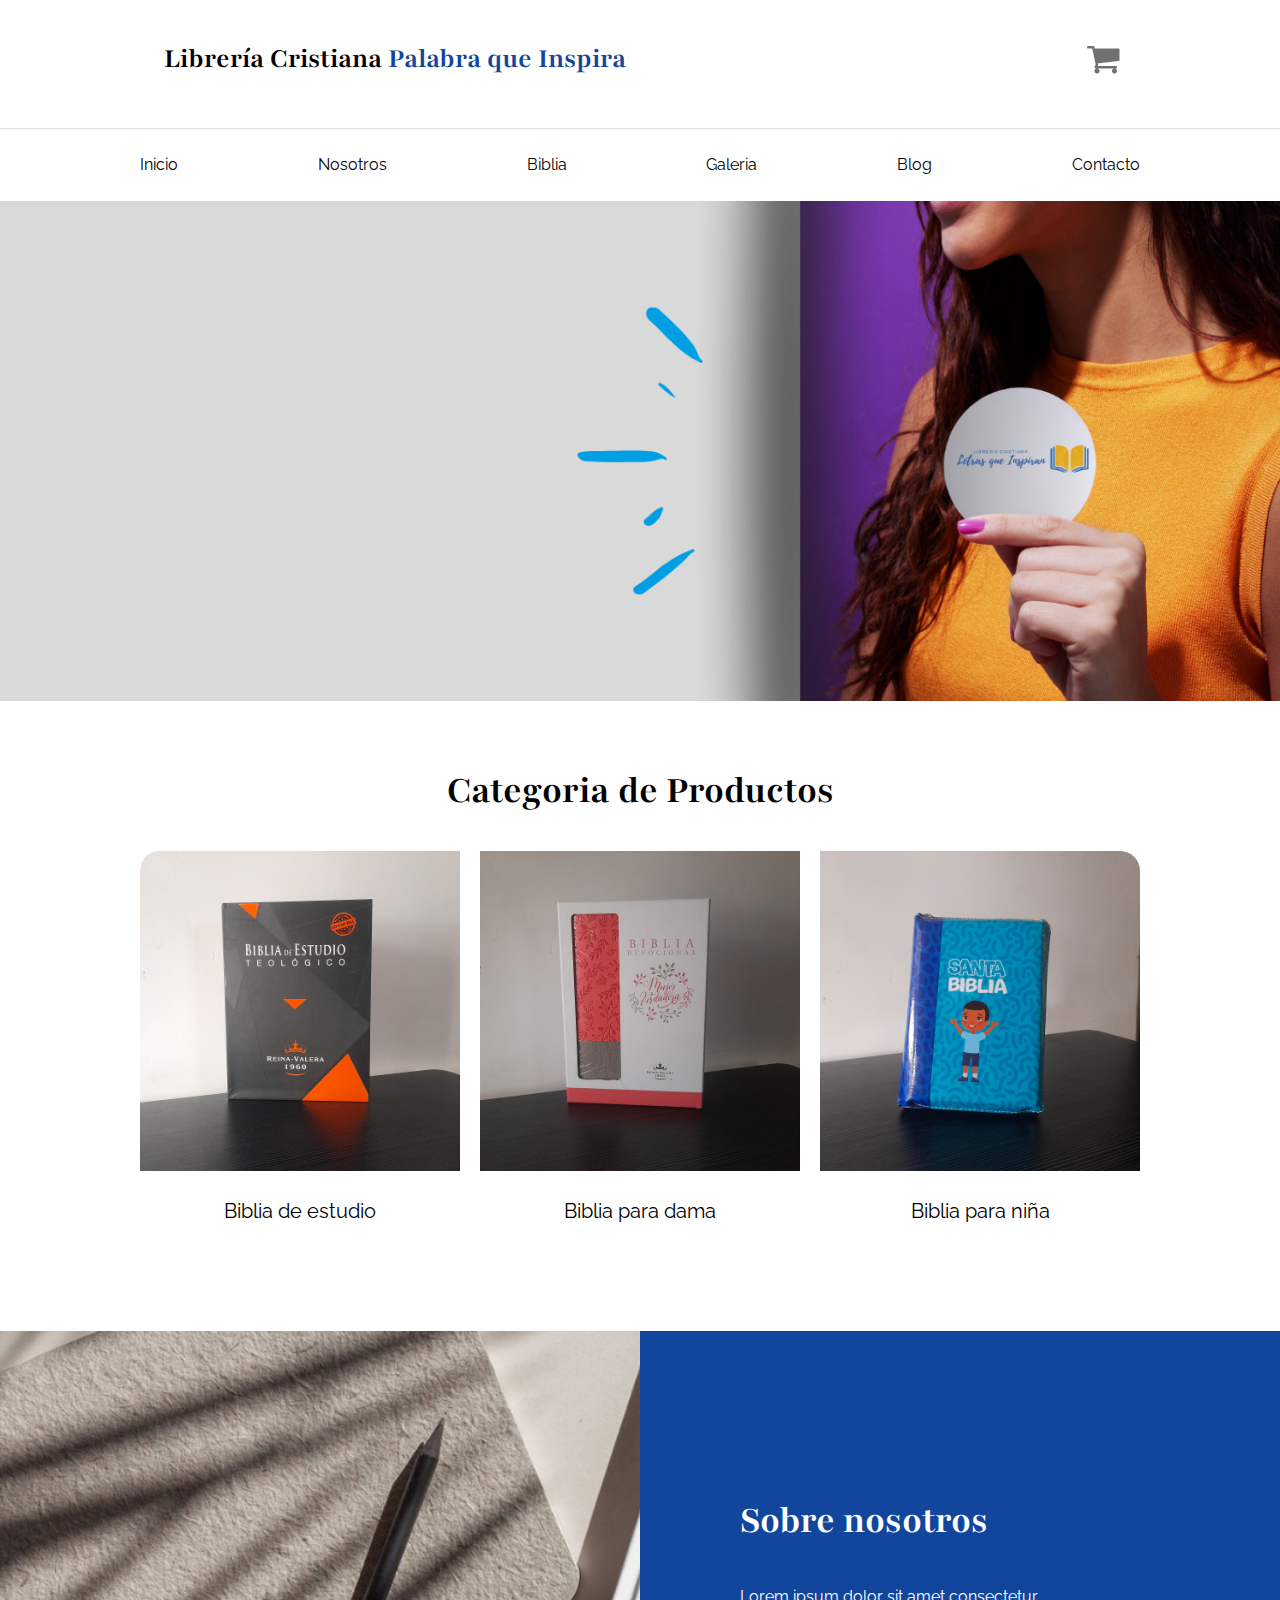
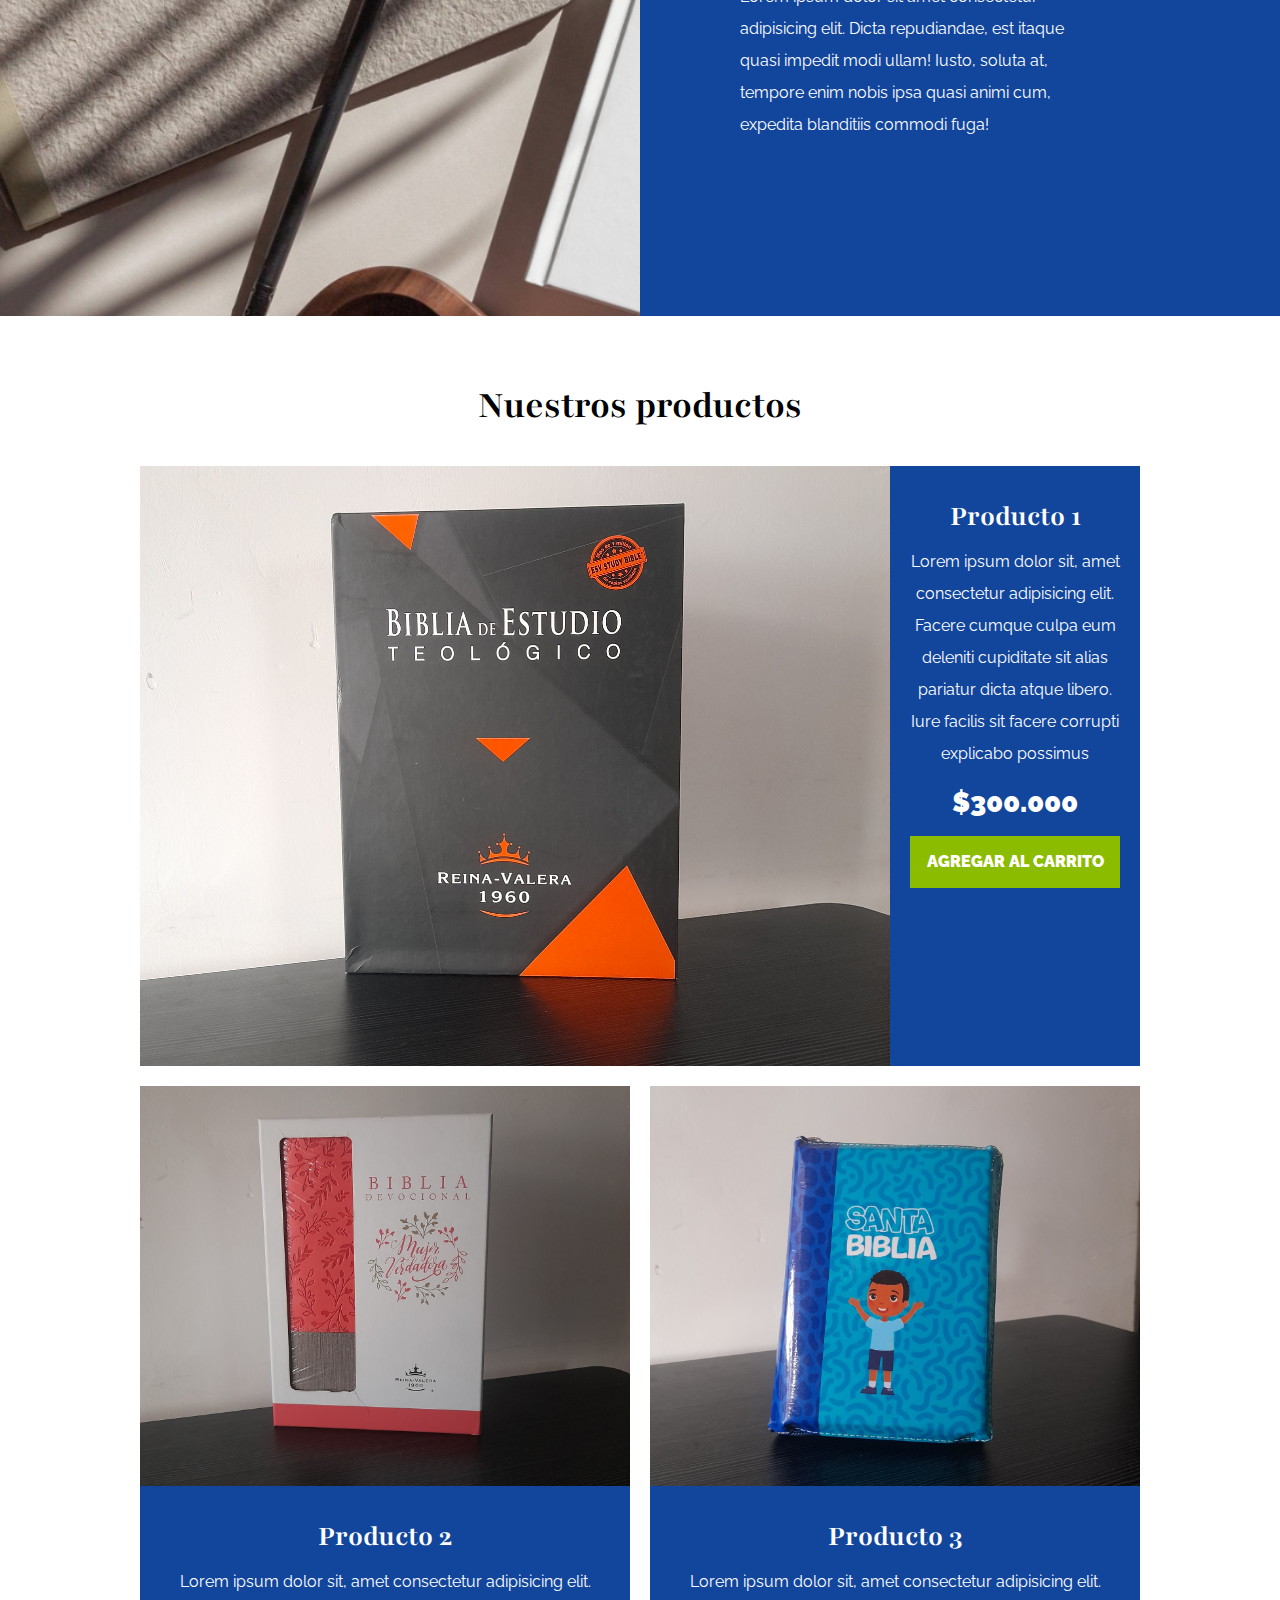
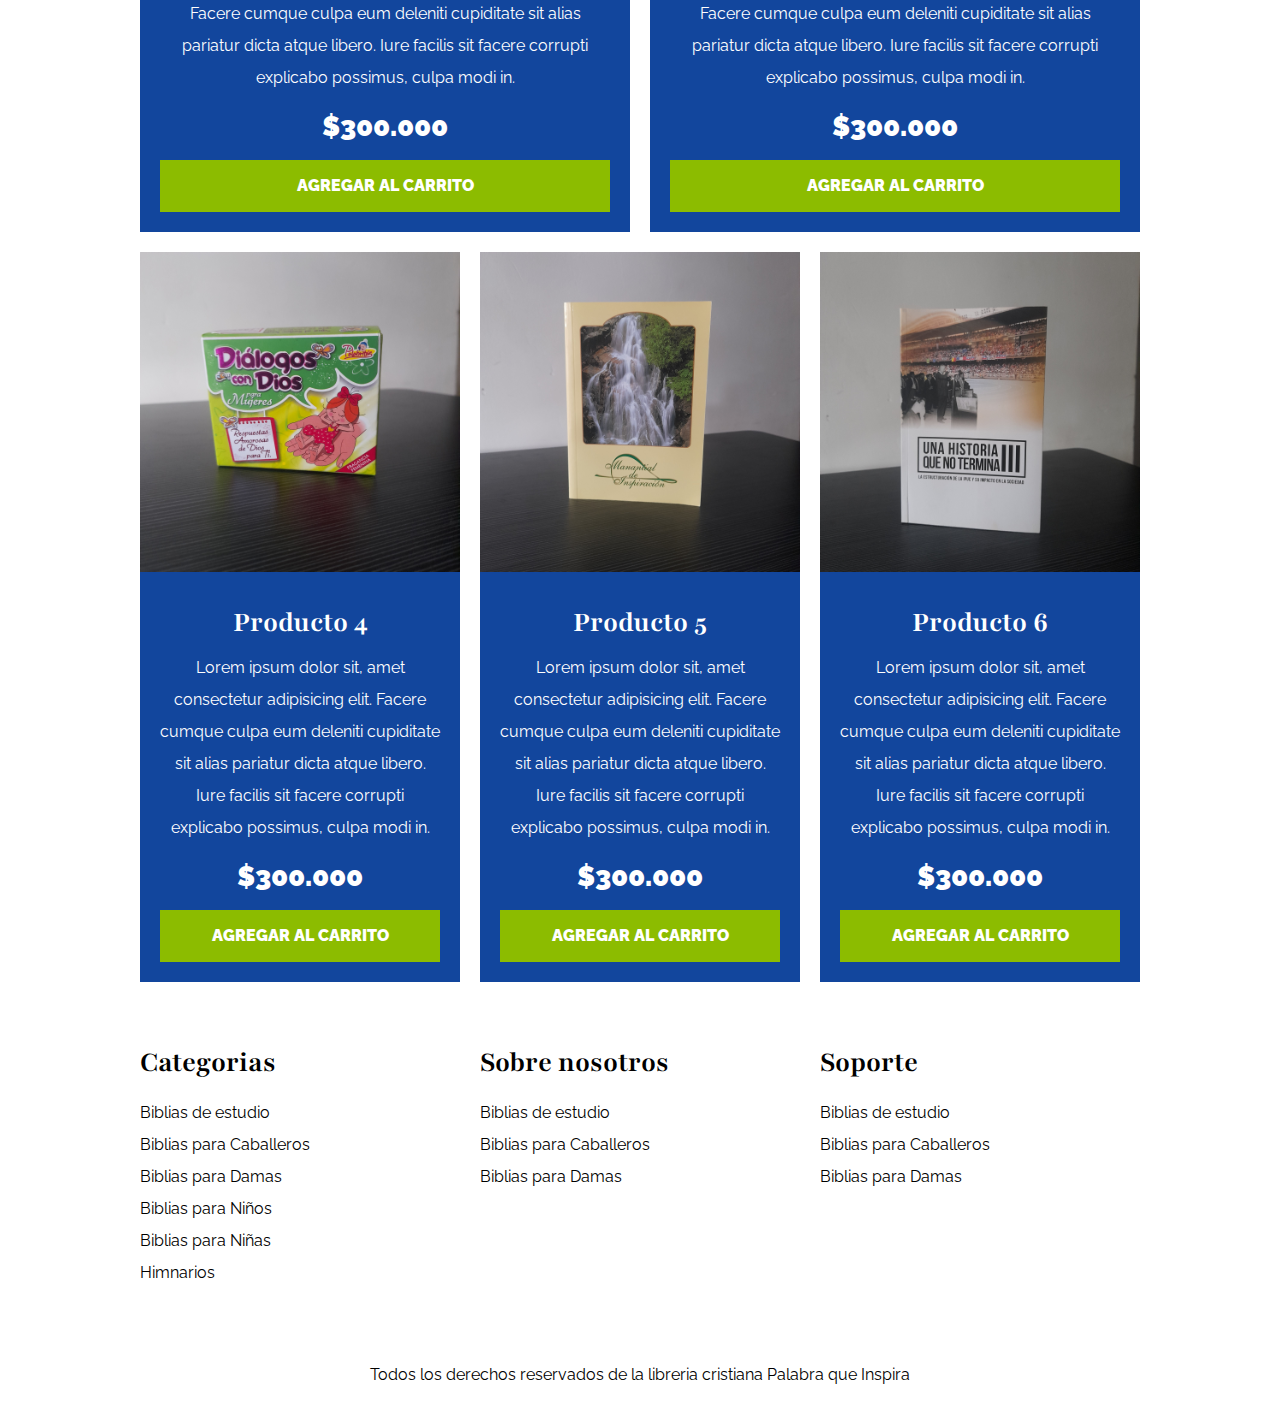
<file: index.html>
<!DOCTYPE html>
<html lang="en">

<head>
    <meta charset="UTF-8">
    <meta name="viewport" content="width=device-width, initial-scale=1.0">
    <title>Ecommerce - Home</title>
    <link rel="stylesheet" href="css/normalice.css">
    <link rel="preconnect" href="https://fonts.googleapis.com">
    <link rel="preconnect" href="https://fonts.gstatic.com" crossorigin>
    <link
        href="https://fonts.googleapis.com/css2?family=Playfair:ital,opsz,wght@0,5..1200,300..900;1,5..1200,300..900&family=Raleway:ital,wght@0,100..900;1,100..900&display=swap"
        rel="stylesheet">
    <link rel="stylesheet" href="css/style.css">
</head>

<body>

    <header class="header" id="header">
        <div class="container">
            <div class="row">
                <div class="contenedor-nombre">
                    <h1 class="nombre-sitio">Librería Cristiana <span>Palabra que Inspira</span></h1>
                </div>
                <div class="contenedor-carrito">
                        <ul>
                            <li class="submenu">
                                <img src="img/cart.png" id="img-carrito">
                                <div id="carrito">
                                    <table id="lista-carrito" class="u-full-width">
                                        <thead>
                                            <tr>
                                                <th>Imagen</th>
                                                <th>Nombre</th>
                                                <th>Precio</th>
                                                <th>Cantidad</th>
                                                <th></th>
                                            </tr>
                                        </thead>
                                        <tbody></tbody>
                                    </table>
                                    <a href="#" id="vaciar-carrito" class="button u-full-width">Vaciar Carrito</a>
                                </div>
                            </li>
                        </ul>
                </div>
            </div>
        </div>
    </header>


    <div class="contenedor-navegacion">
        <nav class="nav-principal contenedor">
            <a href="index.html">Inicio</a>
            <a href="nosotros.html">Nosotros</a>
            <a href="biblia.html">Biblia</a>
            <a href="galeria.html">Galeria</a>
            <a href="blog.html">Blog</a>
            <a href="contacto.html">Contacto</a>
        </nav>
    </div>

    <div class="hero"></div>

    <section class="contenedor categorias">
        <h2 class="text-center">Categoria de Productos</h2>
        <div class="listado-categorias">
            <div class="categoria izquierda">
                <img src="img/Biblia de estudio teologico1.jpg" alt="iblia de estudio teologico">
                <a href="#">Biblia de estudio</a>
            </div>
            <div class="categoria">
                <img src="img/Biblia devocional mujer verdadera1.jpg" alt="iblia devocional mujer verdadera">
                <a href="#">Biblia para dama</a>
            </div>
            <div class="categoria derecha">
                <img src="img/Biblia para niños azul1.jpg" alt="Biblia para niños azul">
                <a href="#">Biblia para niña</a>
            </div>
        </div>
    </section>

    <section class="sobre-nosotros">
        <div class="contenedor sobre-nosotros-grid">
            <div class="texto-nosotros">
                <h2>Sobre nosotros</h2>
                <p>Lorem ipsum dolor sit amet consectetur adipisicing elit. Dicta repudiandae, est itaque quasi impedit
                    modi
                    ullam! Iusto, soluta at, tempore enim nobis ipsa quasi animi cum, expedita blanditiis commodi fuga!
                </p>
            </div>
        </div>
    </section>

    <main class="contenido-principal" id="listado-productos">
        <h2 class="text-center">Nuestros productos</h2>
        <div class="listado-productos contenedor">
            <div class="producto">
                <img src="img/Biblia de estudio teologico1.jpg" alt="Biblia de estudio teologico">
                <div class="texto-producto">
                    <h3>Producto 1</h3>
                    <p>Lorem ipsum dolor sit, amet consectetur adipisicing elit. Facere cumque culpa eum deleniti
                        cupiditate sit alias pariatur dicta atque libero. Iure facilis sit facere corrupti explicabo
                        possimus</p>
                    <p class="precio">$300.000</p>
                    <a class="btn agregar-carrito" href="#" data-id="1">Agregar al carrito</a>
                </div> <!--Info del producto 1-->
            </div> <!--Producto-->
            <div class="producto">
                <img src="img/Biblia devocional mujer verdadera1.jpg" alt="Biblia de estudio teologico">
                <div class="texto-producto">
                    <h3>Producto 2</h3>
                    <p>Lorem ipsum dolor sit, amet consectetur adipisicing elit. Facere cumque culpa eum deleniti
                        cupiditate sit alias pariatur dicta atque libero. Iure facilis sit facere corrupti explicabo
                        possimus, culpa modi in.</p>
                    <p class="precio">$300.000</p>
                    <a class="btn agregar-carrito" href="#" data-id="2">Agregar al carrito</a>
                </div> <!--Info del producto 1-->
            </div> <!--Producto-->
            <div class="producto">
                <img src="img/Biblia para niños azul1.jpg" alt="Biblia de estudio teologico">
                <div class="texto-producto">
                    <h3>Producto 3</h3>
                    <p>Lorem ipsum dolor sit, amet consectetur adipisicing elit. Facere cumque culpa eum deleniti
                        cupiditate sit alias pariatur dicta atque libero. Iure facilis sit facere corrupti explicabo
                        possimus, culpa modi in.</p>
                    <p class="precio">$300.000</p>
                    <a class="btn agregar-carrito" href="#" data-id="3">Agregar al carrito</a>
                </div> <!--Info del producto 1-->
            </div> <!--Producto-->
            <div class="producto">
                <img src="img/Dialogo con Dios.jpg" alt="Biblia de estudio teologico">
                <div class="texto-producto">
                    <h3>Producto 4</h3>
                    <p>Lorem ipsum dolor sit, amet consectetur adipisicing elit. Facere cumque culpa eum deleniti
                        cupiditate sit alias pariatur dicta atque libero. Iure facilis sit facere corrupti explicabo
                        possimus, culpa modi in.</p>
                    <p class="precio">$300.000</p>
                    <a class="btn agregar-carrito" href="#" data-id="4">Agregar al carrito</a>
                </div> <!--Info del producto 1-->
            </div> <!--Producto-->
            <div class="producto">
                <img src="img/Himnario manatial de inspiracion.jpg" alt="Biblia de estudio teologico">
                <div class="texto-producto">
                    <h3>Producto 5</h3>
                    <p>Lorem ipsum dolor sit, amet consectetur adipisicing elit. Facere cumque culpa eum deleniti
                        cupiditate sit alias pariatur dicta atque libero. Iure facilis sit facere corrupti explicabo
                        possimus, culpa modi in.</p>
                    <p class="precio">$300.000</p>
                    <a class="btn agregar-carrito" href="#" data-id="5">Agregar al carrito</a>
                </div> <!--Info del producto 1-->
            </div> <!--Producto-->
            <div class="producto">
                <img src="img/Una historia que no termina III.jpg" alt="Biblia de estudio teologico">
                <div class="texto-producto">
                    <h3>Producto 6</h3>
                    <p>Lorem ipsum dolor sit, amet consectetur adipisicing elit. Facere cumque culpa eum deleniti
                        cupiditate sit alias pariatur dicta atque libero. Iure facilis sit facere corrupti explicabo
                        possimus, culpa modi in.</p>
                    <p class="precio">$300.000</p>
                    <a class="btn agregar-carrito" href="#" data-id="6">Agregar al carrito</a>
                </div> <!--Info del producto 1-->
            </div> <!--Producto-->
        </div> <!--Fin del producto-->
    </main>

    <footer class="site-footer ">
        <div class="grid-footer contenedor ">
            <div>
                <h3>Categorias</h3>
                <nav class="footer-menu">
                    <a href="#">Biblias de estudio</a>
                    <a href="#">Biblias para Caballeros</a>
                    <a href="#">Biblias para Damas</a>
                    <a href="#">Biblias para Niños</a>
                    <a href="#">Biblias para Niñas</a>
                    <a href="#">Himnarios</a>
                </nav>
            </div>
            <div>
                <h3>Sobre nosotros</h3>
                <nav class="footer-menu">
                    <a href="#">Biblias de estudio</a>
                    <a href="#">Biblias para Caballeros</a>
                    <a href="#">Biblias para Damas</a>
                </nav>
            </div>
            <div>
                <h3>Soporte</h3>
                <nav class="footer-menu">
                    <a href="#">Biblias de estudio</a>
                    <a href="#">Biblias para Caballeros</a>
                    <a href="#">Biblias para Damas</a>

                </nav>
            </div>
        </div>
        <p class="copyright">Todos los derechos reservados de la libreria cristiana Palabra que Inspira</p>
    </footer>

    <script src="js/app.js"></script>

</body>

</html>
</file>
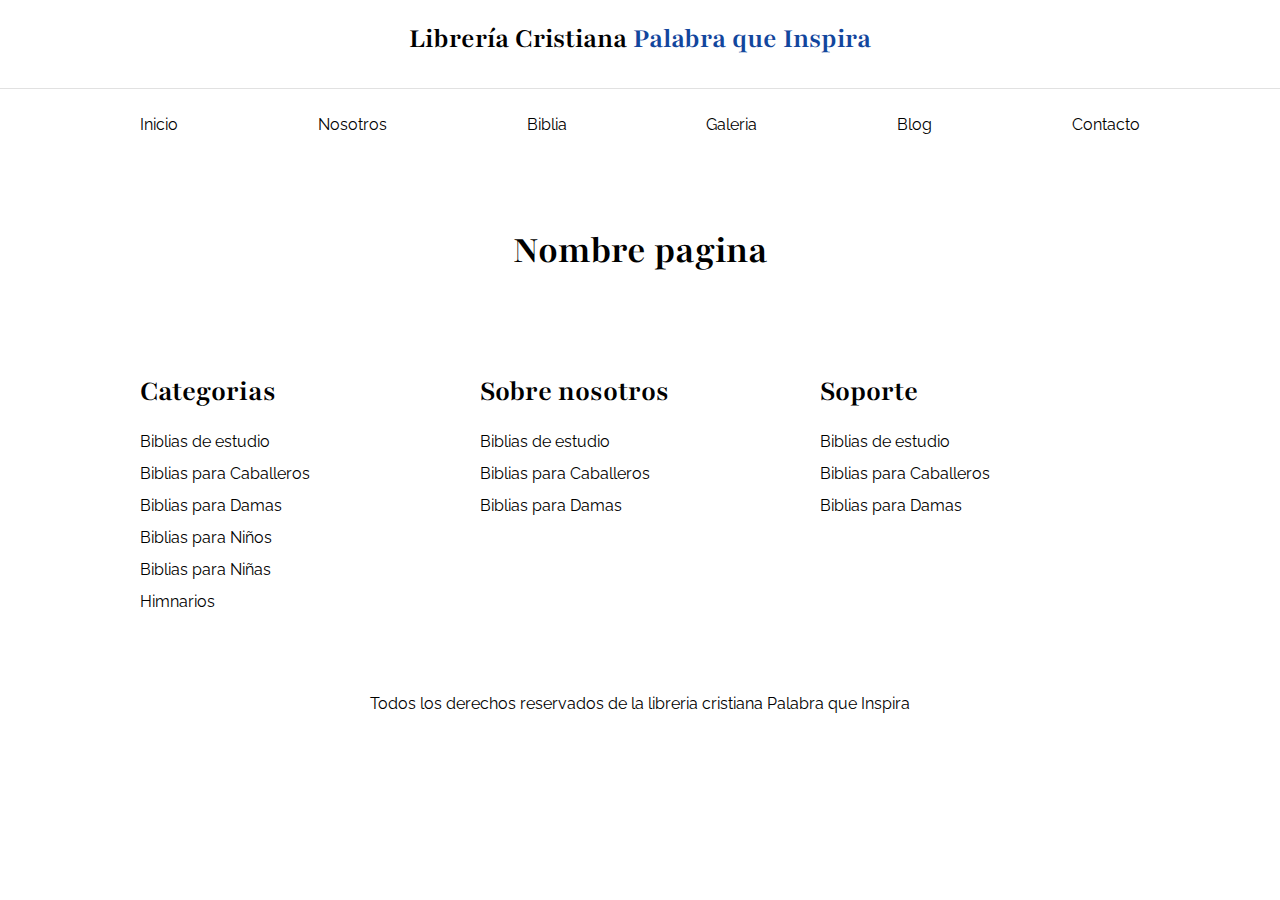
<file: base.html>
<!DOCTYPE html>
<html lang="en">

<head>
    <meta charset="UTF-8">
    <meta name="viewport" content="width=device-width, initial-scale=1.0">
    <title>Ecommerce - Home</title>
    <link rel="stylesheet" href="css/normalice.css">
    <link rel="preconnect" href="https://fonts.googleapis.com">
    <link rel="preconnect" href="https://fonts.gstatic.com" crossorigin>
    <link
        href="https://fonts.googleapis.com/css2?family=Playfair:ital,opsz,wght@0,5..1200,300..900;1,5..1200,300..900&family=Raleway:ital,wght@0,100..900;1,100..900&display=swap"
        rel="stylesheet">
    <link rel="stylesheet" href="css/style.css">
</head>

<body>

    <head>
        <h1 class="nombre-sitio">Librería Cristiana <span>Palabra que Inspira</span></h1>
    </head>
    <div class="contenedor-navegacion">
        <nav class="nav-principal contenedor">
            <a href="index.html">Inicio</a>
            <a href="nosotros.html">Nosotros</a>
            <a href="biblia.html">Biblia</a>
            <a href="galeria.html">Galeria</a>
            <a href="blog.html">Blog</a>
            <a href="contacto.html">Contacto</a>
        </nav>
    </div>

    <main class="contenido-principal">
        <h2 class="text-center">Nombre pagina</h2>
    </main>

    <footer class="site-footer ">
        <div class="grid-footer contenedor">
            <div>
                <h3>Categorias</h3>
                <nav class="footer-menu">
                    <a href="#">Biblias de estudio</a>
                    <a href="#">Biblias para Caballeros</a>
                    <a href="#">Biblias para Damas</a>
                    <a href="#">Biblias para Niños</a>
                    <a href="#">Biblias para Niñas</a>
                    <a href="#">Himnarios</a>
                </nav>
            </div>
            <div>
                <h3>Sobre nosotros</h3>
                <nav class="footer-menu">
                    <a href="#">Biblias de estudio</a>
                    <a href="#">Biblias para Caballeros</a>
                    <a href="#">Biblias para Damas</a>
                </nav>
            </div>
            <div>
                <h3>Soporte</h3>
                <nav class="footer-menu">
                    <a href="#">Biblias de estudio</a>
                    <a href="#">Biblias para Caballeros</a>
                    <a href="#">Biblias para Damas</a>

                </nav>
            </div>
        </div>
        <p class="copyright">Todos los derechos reservados de la libreria cristiana Palabra que Inspira</p>
    </footer>
</body>

</html>
</file>
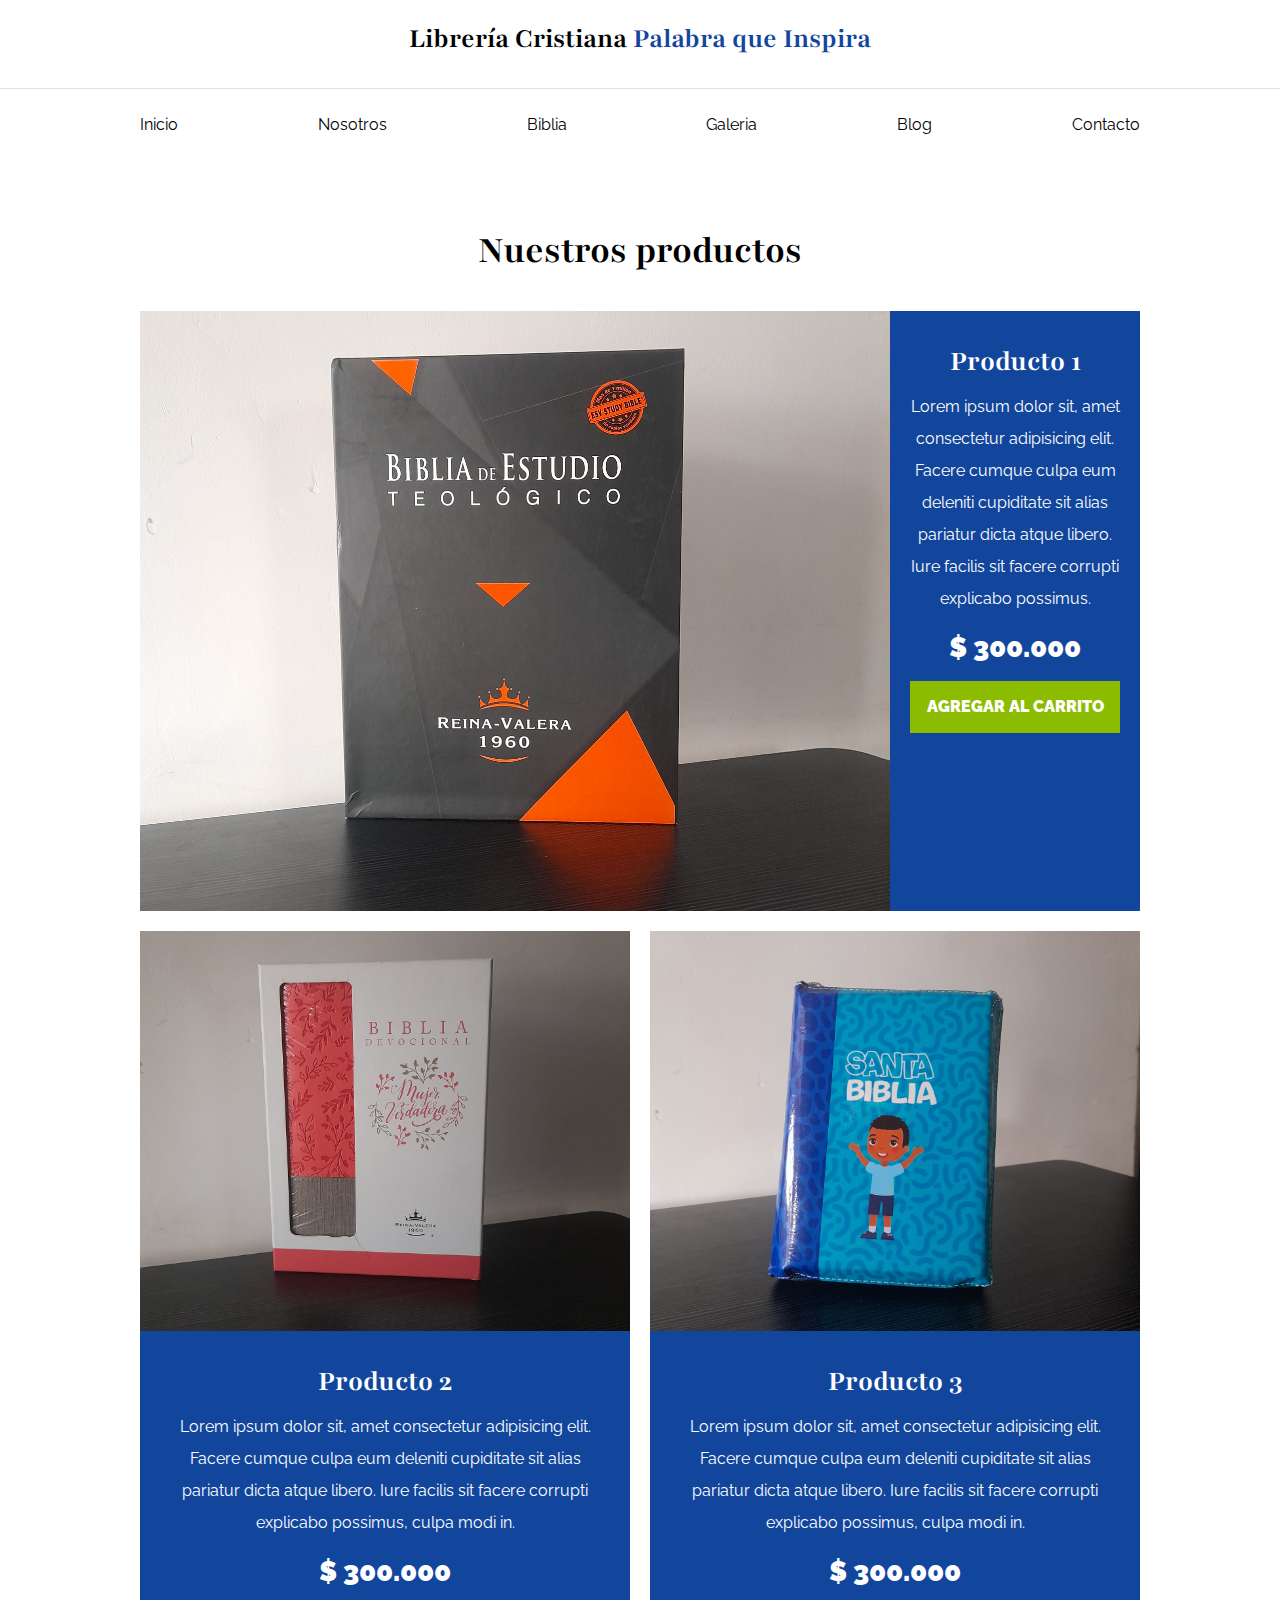
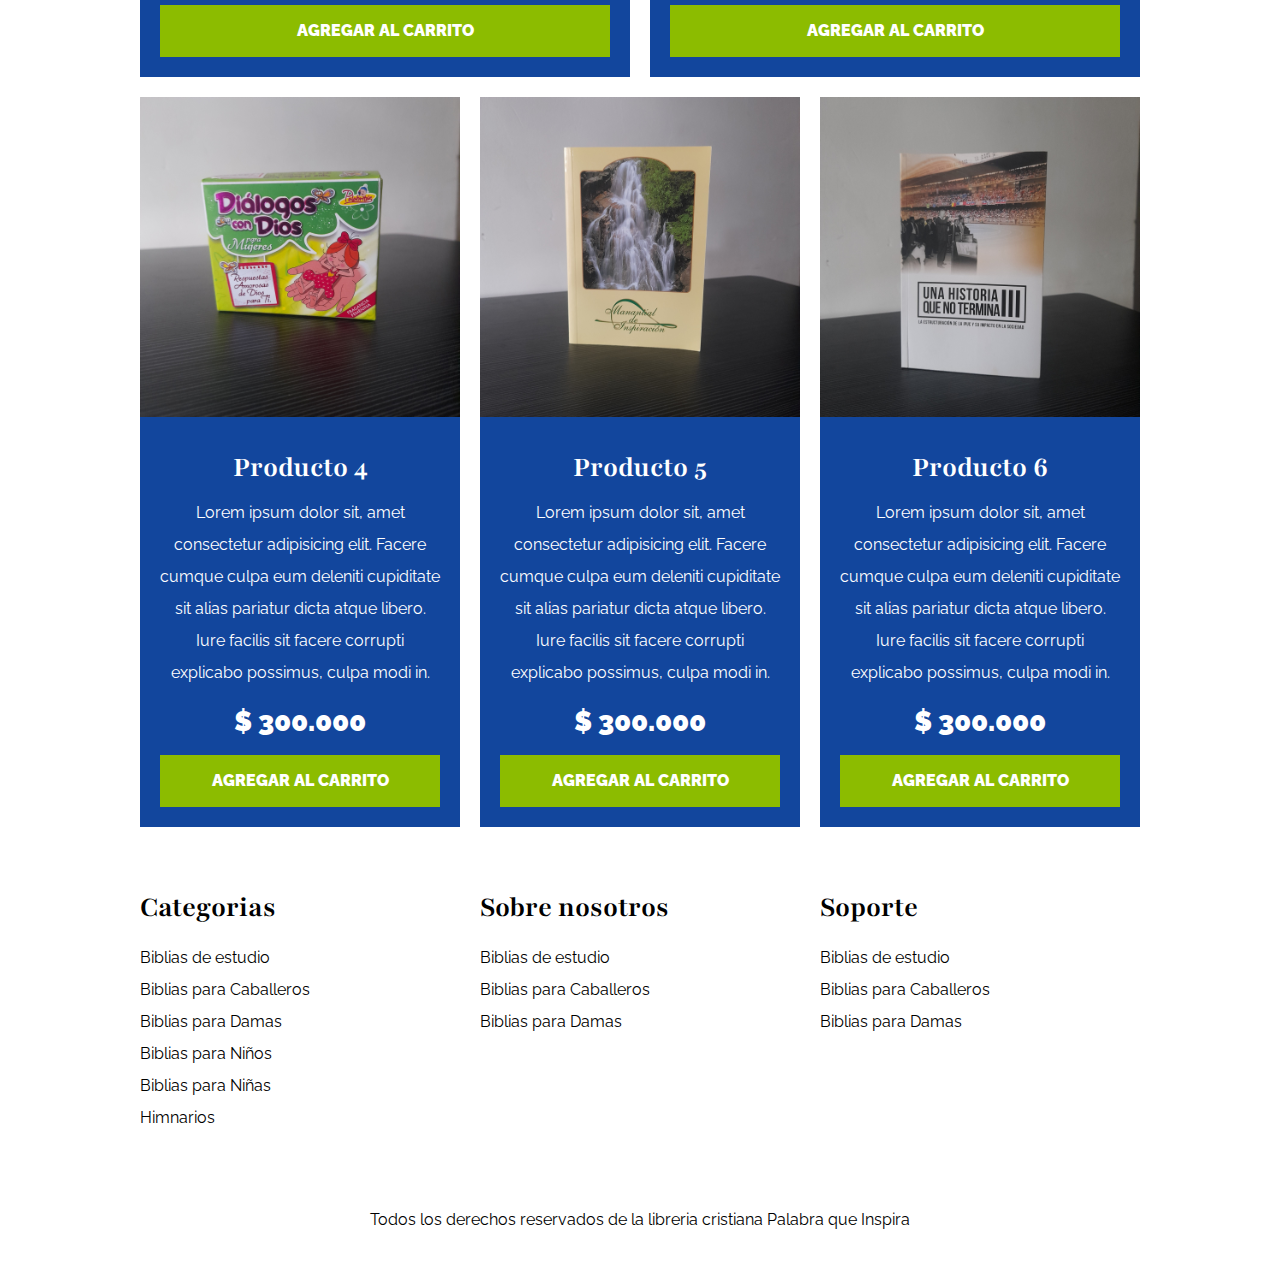
<file: biblia.html>
<!DOCTYPE html>
<html lang="en">

<head>
    <meta charset="UTF-8">
    <meta name="viewport" content="width=device-width, initial-scale=1.0">
    <title>Ecommerce - Tienda</title>
    <link rel="stylesheet" href="css/normalice.css">
    <link rel="preconnect" href="https://fonts.googleapis.com">
    <link rel="preconnect" href="https://fonts.gstatic.com" crossorigin>
    <link
        href="https://fonts.googleapis.com/css2?family=Playfair:ital,opsz,wght@0,5..1200,300..900;1,5..1200,300..900&family=Raleway:ital,wght@0,100..900;1,100..900&display=swap"
        rel="stylesheet">
    <link rel="stylesheet" href="css/style.css">
</head>

<body>

    <head>
        <h1 class="nombre-sitio">Librería Cristiana <span>Palabra que Inspira</span></h1>
    </head>
    <div class="contenedor-navegacion">
        <nav class="nav-principal contenedor">
            <a href="index.html">Inicio</a>
            <a href="nosotros.html">Nosotros</a>
            <a href="biblia.html">Biblia</a>
            <a href="galeria.html">Galeria</a>
            <a href="blog.html">Blog</a>
            <a href="contacto.html">Contacto</a>
        </nav>
    </div>

    <main class="contenido-principal ">
        <h2 class="text-center">Nuestros productos</h2>
        <div class="listado-productos contenedor">
            <div class="producto">
                <img src="img/Biblia de estudio teologico1.jpg" alt="Biblia de estudio teologico">
                <div class="texto-producto">
                    <h3>Producto 1</h3>
                    <p>Lorem ipsum dolor sit, amet consectetur adipisicing elit. Facere cumque culpa eum deleniti
                        cupiditate sit alias pariatur dicta atque libero. Iure facilis sit facere corrupti explicabo
                        possimus.</p>
                    <p class="precio">$ 300.000</p>
                    <a class="btn" href="#">Agregar al carrito</a>
                </div> <!--Info del producto 1-->
            </div> <!--Producto-->
            <div class="producto">
                <img src="img/Biblia devocional mujer verdadera1.jpg" alt="Biblia de estudio teologico">
                <div class="texto-producto">
                    <h3>Producto 2</h3>
                    <p>Lorem ipsum dolor sit, amet consectetur adipisicing elit. Facere cumque culpa eum deleniti
                        cupiditate sit alias pariatur dicta atque libero. Iure facilis sit facere corrupti explicabo
                        possimus, culpa modi in.</p>
                    <p class="precio">$ 300.000</p>
                    <a class="btn" href="#">Agregar al carrito</a>
                </div> <!--Info del producto 1-->
            </div> <!--Producto-->
            <div class="producto">
                <img src="img/Biblia para niños azul1.jpg" alt="Biblia de estudio teologico">
                <div class="texto-producto">
                    <h3>Producto 3</h3>
                    <p>Lorem ipsum dolor sit, amet consectetur adipisicing elit. Facere cumque culpa eum deleniti
                        cupiditate sit alias pariatur dicta atque libero. Iure facilis sit facere corrupti explicabo
                        possimus, culpa modi in.</p>
                    <p class="precio">$ 300.000</p>
                    <a class="btn" href="#">Agregar al carrito</a>
                </div> <!--Info del producto 1-->
            </div> <!--Producto-->
            <div class="producto">
                <img src="img/Dialogo con Dios.jpg" alt="Biblia de estudio teologico">
                <div class="texto-producto">
                    <h3>Producto 4</h3>
                    <p>Lorem ipsum dolor sit, amet consectetur adipisicing elit. Facere cumque culpa eum deleniti
                        cupiditate sit alias pariatur dicta atque libero. Iure facilis sit facere corrupti explicabo
                        possimus, culpa modi in.</p>
                    <p class="precio">$ 300.000</p>
                    <a class="btn" href="#">Agregar al carrito</a>
                </div> <!--Info del producto 1-->
            </div> <!--Producto-->
            <div class="producto">
                <img src="img/Himnario manatial de inspiracion.jpg" alt="Biblia de estudio teologico">
                <div class="texto-producto">
                    <h3>Producto 5</h3>
                    <p>Lorem ipsum dolor sit, amet consectetur adipisicing elit. Facere cumque culpa eum deleniti
                        cupiditate sit alias pariatur dicta atque libero. Iure facilis sit facere corrupti explicabo
                        possimus, culpa modi in.</p>
                    <p class="precio">$ 300.000</p>
                    <a class="btn" href="#">Agregar al carrito</a>
                </div> <!--Info del producto 1-->
            </div> <!--Producto-->
            <div class="producto">
                <img src="img/Una historia que no termina III.jpg" alt="Biblia de estudio teologico">
                <div class="texto-producto">
                    <h3>Producto 6</h3>
                    <p>Lorem ipsum dolor sit, amet consectetur adipisicing elit. Facere cumque culpa eum deleniti
                        cupiditate sit alias pariatur dicta atque libero. Iure facilis sit facere corrupti explicabo
                        possimus, culpa modi in.</p>
                    <p class="precio">$ 300.000</p>
                    <a class="btn" href="#">Agregar al carrito</a>
                </div> <!--Info del producto 1-->
            </div> <!--Producto-->
        </div> <!--Fin del producto-->
    </main>

    <footer class="site-footer ">
        <div class="grid-footer contenedor">
            <div>
                <h3>Categorias</h3>
                <nav class="footer-menu">
                    <a href="#">Biblias de estudio</a>
                    <a href="#">Biblias para Caballeros</a>
                    <a href="#">Biblias para Damas</a>
                    <a href="#">Biblias para Niños</a>
                    <a href="#">Biblias para Niñas</a>
                    <a href="#">Himnarios</a>
                </nav>
            </div>
            <div>
                <h3>Sobre nosotros</h3>
                <nav class="footer-menu">
                    <a href="#">Biblias de estudio</a>
                    <a href="#">Biblias para Caballeros</a>
                    <a href="#">Biblias para Damas</a>
                </nav>
            </div>
            <div>
                <h3>Soporte</h3>
                <nav class="footer-menu">
                    <a href="#">Biblias de estudio</a>
                    <a href="#">Biblias para Caballeros</a>
                    <a href="#">Biblias para Damas</a>

                </nav>
            </div>
        </div>
        <p class="copyright">Todos los derechos reservados de la libreria cristiana Palabra que Inspira</p>
    </footer>
</body>

</html>
</file>
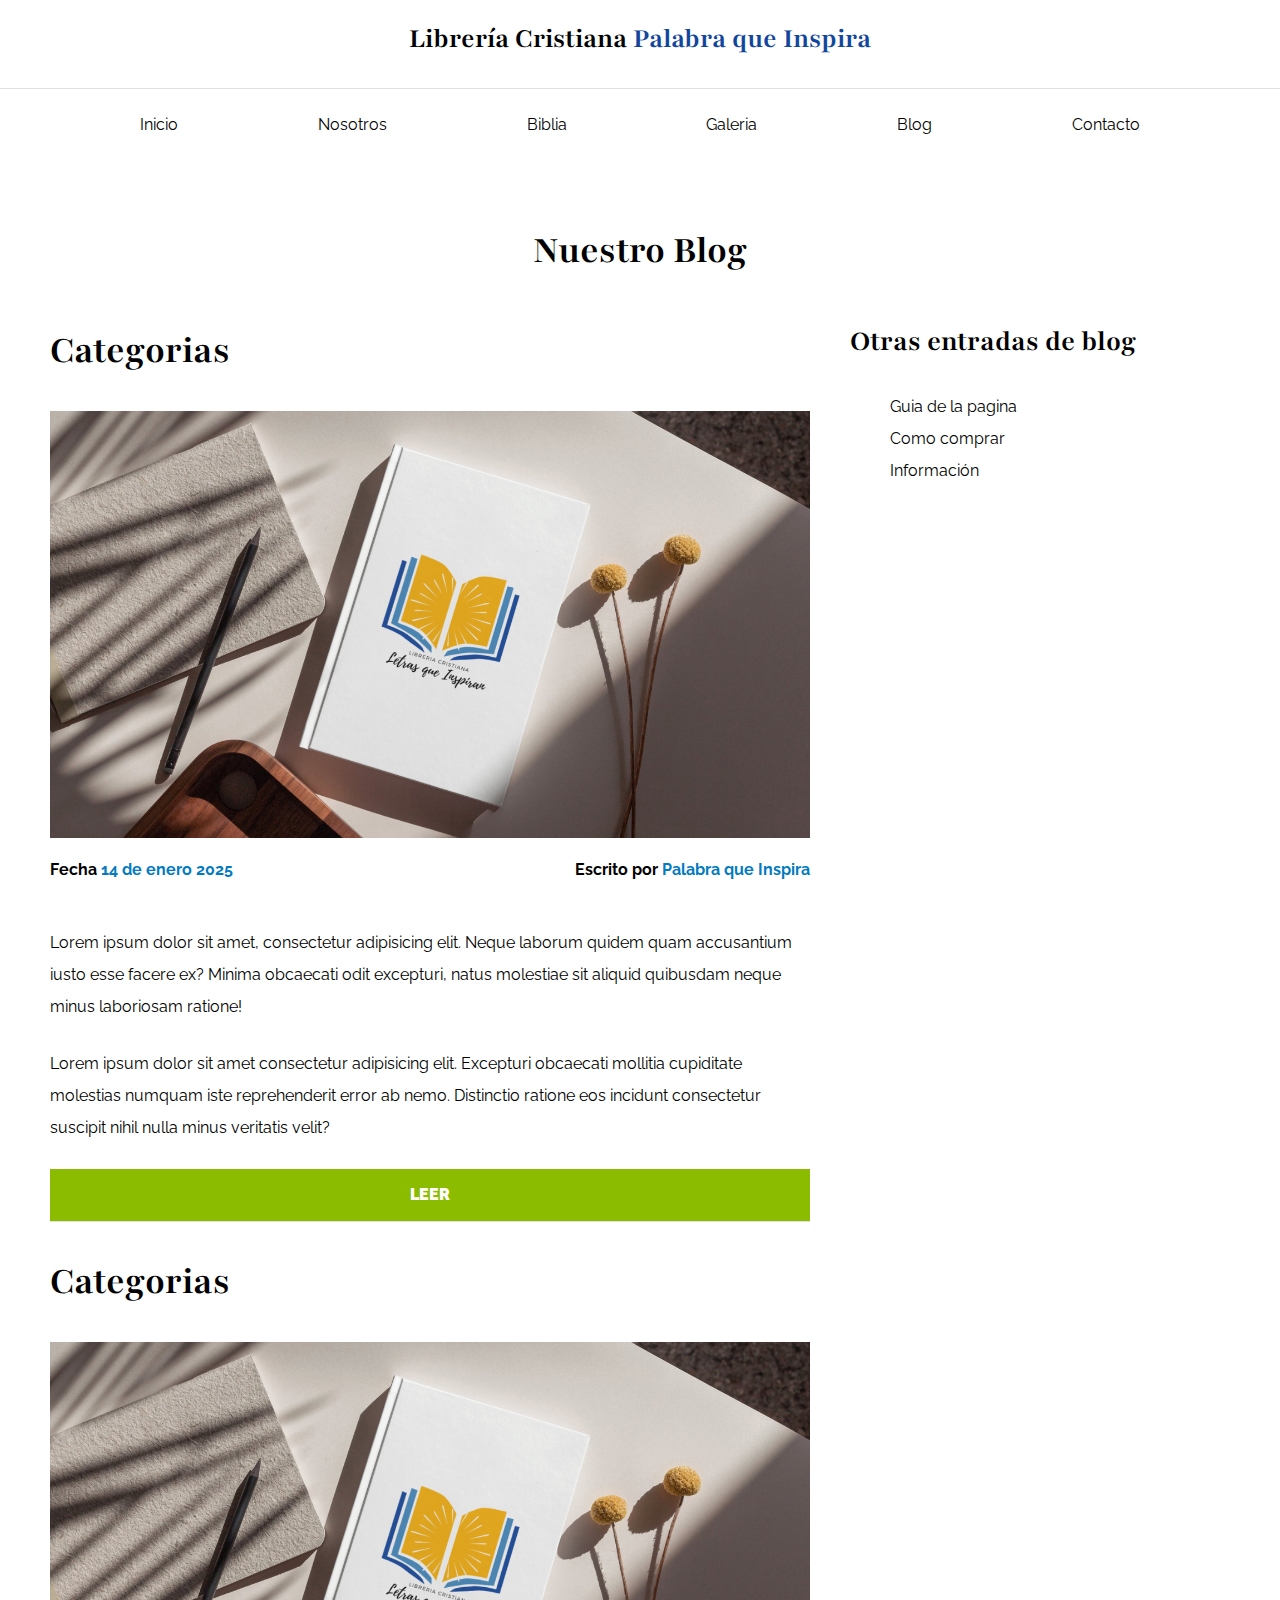
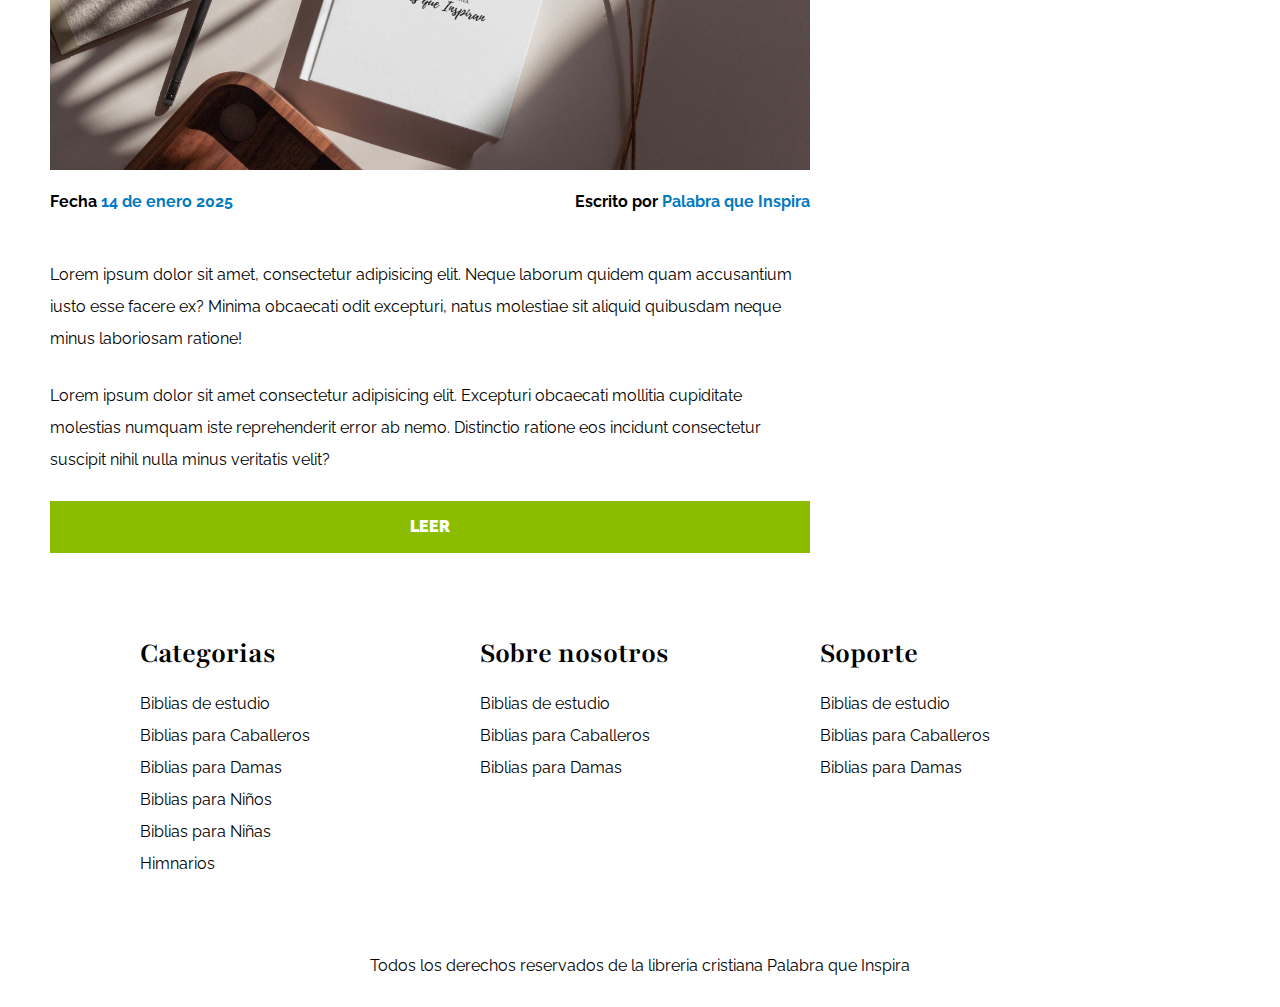
<file: Blog.html>
<!DOCTYPE html>
<html lang="en">

<head>
    <meta charset="UTF-8">
    <meta name="viewport" content="width=device-width, initial-scale=1.0">
    <title>Ecommerce - Blog</title>
    <link rel="stylesheet" href="css/normalice.css">
    <link rel="preconnect" href="https://fonts.googleapis.com">
    <link rel="preconnect" href="https://fonts.gstatic.com" crossorigin>
    <link
        href="https://fonts.googleapis.com/css2?family=Playfair:ital,opsz,wght@0,5..1200,300..900;1,5..1200,300..900&family=Raleway:ital,wght@0,100..900;1,100..900&display=swap"
        rel="stylesheet">
    <link rel="stylesheet" href="css/style.css">
</head>

<body>

    <head>
        <h1 class="nombre-sitio">Librería Cristiana <span>Palabra que Inspira</span></h1>
    </head>
    <div class="contenedor-navegacion">
        <nav class="nav-principal contenedor">
            <a href="index.html">Inicio</a>
            <a href="nosotros.html">Nosotros</a>
            <a href="biblia.html">Biblia</a>
            <a href="galeria.html">Galeria</a>
            <a href="blog.html">Blog</a>
            <a href="contacto.html">Contacto</a>
        </nav>
    </div>

    <main class="contenido-principal">
        <h2 class="text-center">Nuestro Blog</h2>

        <section class="contenedor-blog">
            <div class="blog">
                <article class="entrada">
                    <h2>Categorias</h2>
                    <div class="imagen">
                        <img src="/img/nosotros.png" alt="imagen block">
                    </div>
                    <div class="contenido-blog">
                        <div class="entrada-meta">
                            <p>Fecha <span>14 de enero 2025</span></p>
                            <p>Escrito por <span>Palabra que Inspira</span></p>
                        </div>
                        <div class="entrada-blog">
                            <p>Lorem ipsum dolor sit amet, consectetur adipisicing elit. Neque laborum quidem quam
                                accusantium iusto esse facere ex? Minima obcaecati odit excepturi, natus molestiae sit
                                aliquid quibusdam neque minus laboriosam ratione!</p>
                            <p>Lorem ipsum dolor sit amet consectetur adipisicing elit. Excepturi obcaecati mollitia
                                cupiditate molestias numquam iste reprehenderit error ab nemo. Distinctio ratione eos
                                incidunt consectetur suscipit nihil nulla minus veritatis velit?</p>
                        </div>
                        <a href="entrada.html" class="btn max-width-30">Leer</a>
                    </div>
                </article>

                <article class="entrada">
                    <h2>Categorias</h2>
                    <div class="imagen">
                        <img src="/img/nosotros.png" alt="imagen block">
                    </div>
                    <div class="contenido-blog">
                        <div class="entrada-meta">
                            <p>Fecha <span>14 de enero 2025</span></p>
                            <p>Escrito por <span>Palabra que Inspira</span></p>
                        </div>
                        <div class="entrada-blog">
                            <p>Lorem ipsum dolor sit amet, consectetur adipisicing elit. Neque laborum quidem quam
                                accusantium iusto esse facere ex? Minima obcaecati odit excepturi, natus molestiae sit
                                aliquid quibusdam neque minus laboriosam ratione!</p>
                            <p>Lorem ipsum dolor sit amet consectetur adipisicing elit. Excepturi obcaecati mollitia
                                cupiditate molestias numquam iste reprehenderit error ab nemo. Distinctio ratione eos
                                incidunt consectetur suscipit nihil nulla minus veritatis velit?</p>
                        </div>
                        <a href="entrada.html" class="btn max-width-30">Leer</a>
                    </div>
                </article>

            </div>

            <aside>
                <h3>Otras entradas de blog</h3>
                <ul>
                    <li>
                        <a href="entrada.html">Guia de la pagina</a>
                    </li>
                    <li>
                        <a href="enteada.html">Como comprar</a>
                    </li>
                    <li><a href="entrada.html">Información</a>
                    </li>
                </ul>
            </aside>
        </section>

    </main>

    <footer class="site-footer ">
        <div class="grid-footer contenedor">
            <div>
                <h3>Categorias</h3>
                <nav class="footer-menu">
                    <a href="#">Biblias de estudio</a>
                    <a href="#">Biblias para Caballeros</a>
                    <a href="#">Biblias para Damas</a>
                    <a href="#">Biblias para Niños</a>
                    <a href="#">Biblias para Niñas</a>
                    <a href="#">Himnarios</a>
                </nav>
            </div>
            <div>
                <h3>Sobre nosotros</h3>
                <nav class="footer-menu">
                    <a href="#">Biblias de estudio</a>
                    <a href="#">Biblias para Caballeros</a>
                    <a href="#">Biblias para Damas</a>
                </nav>
            </div>
            <div>
                <h3>Soporte</h3>
                <nav class="footer-menu">
                    <a href="#">Biblias de estudio</a>
                    <a href="#">Biblias para Caballeros</a>
                    <a href="#">Biblias para Damas</a>

                </nav>
            </div>
        </div>
        <p class="copyright">Todos los derechos reservados de la libreria cristiana Palabra que Inspira</p>
    </footer>
</body>

</html>
</file>
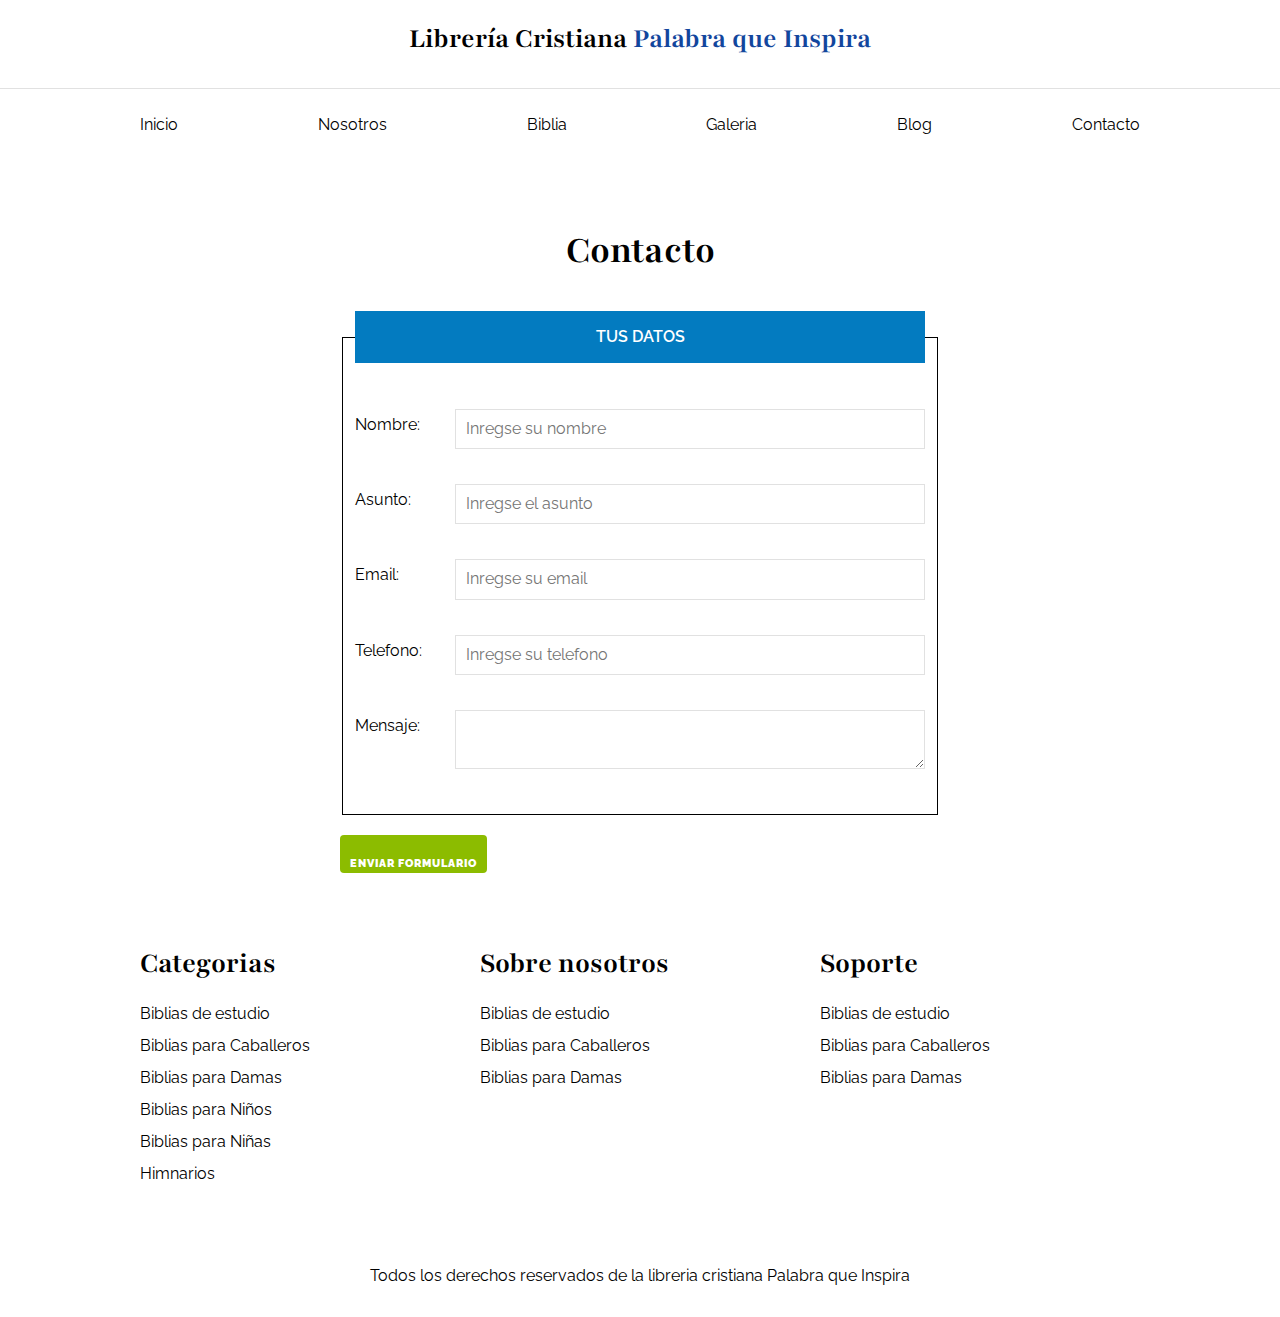
<file: contacto.html>
<!DOCTYPE html>
<html lang="en">

<head>
    <meta charset="UTF-8">
    <meta name="viewport" content="width=device-width, initial-scale=1.0">
    <title>Ecommerce - Contacto</title>
    <link rel="stylesheet" href="css/normalice.css">
    <link rel="preconnect" href="https://fonts.googleapis.com">
    <link rel="preconnect" href="https://fonts.gstatic.com" crossorigin>
    <link
        href="https://fonts.googleapis.com/css2?family=Playfair:ital,opsz,wght@0,5..1200,300..900;1,5..1200,300..900&family=Raleway:ital,wght@0,100..900;1,100..900&display=swap"
        rel="stylesheet">
    <link rel="stylesheet" href="css/style.css">
</head>

<body>

    <head>
        <h1 class="nombre-sitio">Librería Cristiana <span>Palabra que Inspira</span></h1>
    </head>
    <div class="contenedor-navegacion">
        <nav class="nav-principal contenedor">
            <a href="index.html">Inicio</a>
            <a href="nosotros.html">Nosotros</a>
            <a href="biblia.html">Biblia</a>
            <a href="galeria.html">Galeria</a>
            <a href="blog.html">Blog</a>
            <a href="contacto.html">Contacto</a>
        </nav>
    </div>

    <main class="contenido-principal">
        <h2 class="text-center">Contacto</h2>
        <form action="" class="formulario">
            <fieldset>
                <legend>Tus datos</legend>
                <div class="campo">
                    <label for="nombre">Nombre:</label>
                    <input id="nombre" type="text" placeholder="Inregse su nombre" required>
                </div>
                <div class="campo">
                    <label for="asunto">Asunto:</label>
                    <input id="asunto" type="text" placeholder="Inregse el asunto">
                </div>
                <div class="campo">
                    <label for="email">Email:</label>
                    <input id="email" type="email" placeholder="Inregse su email">
                </div>
                <div class="campo">
                    <label for="tel">Telefono:</label>
                    <input id="tel" type="tel" placeholder="Inregse su telefono">
                </div>
                <div class="campo">
                    <label for="texto">Mensaje:</label>
                    <textarea name="" id=""></textarea>
                </div>
            </fieldset>
            <button class="btn" type="submit" value="button">Enviar formulario</button>
        </form>
    </main>

    <footer class="site-footer ">
        <div class="grid-footer contenedor">
            <div>
                <h3>Categorias</h3>
                <nav class="footer-menu">
                    <a href="#">Biblias de estudio</a>
                    <a href="#">Biblias para Caballeros</a>
                    <a href="#">Biblias para Damas</a>
                    <a href="#">Biblias para Niños</a>
                    <a href="#">Biblias para Niñas</a>
                    <a href="#">Himnarios</a>
                </nav>
            </div>
            <div>
                <h3>Sobre nosotros</h3>
                <nav class="footer-menu">
                    <a href="#">Biblias de estudio</a>
                    <a href="#">Biblias para Caballeros</a>
                    <a href="#">Biblias para Damas</a>
                </nav>
            </div>
            <div>
                <h3>Soporte</h3>
                <nav class="footer-menu">
                    <a href="#">Biblias de estudio</a>
                    <a href="#">Biblias para Caballeros</a>
                    <a href="#">Biblias para Damas</a>

                </nav>
            </div>
        </div>
        <p class="copyright">Todos los derechos reservados de la libreria cristiana Palabra que Inspira</p>
    </footer>
</body>

</html>
</file>
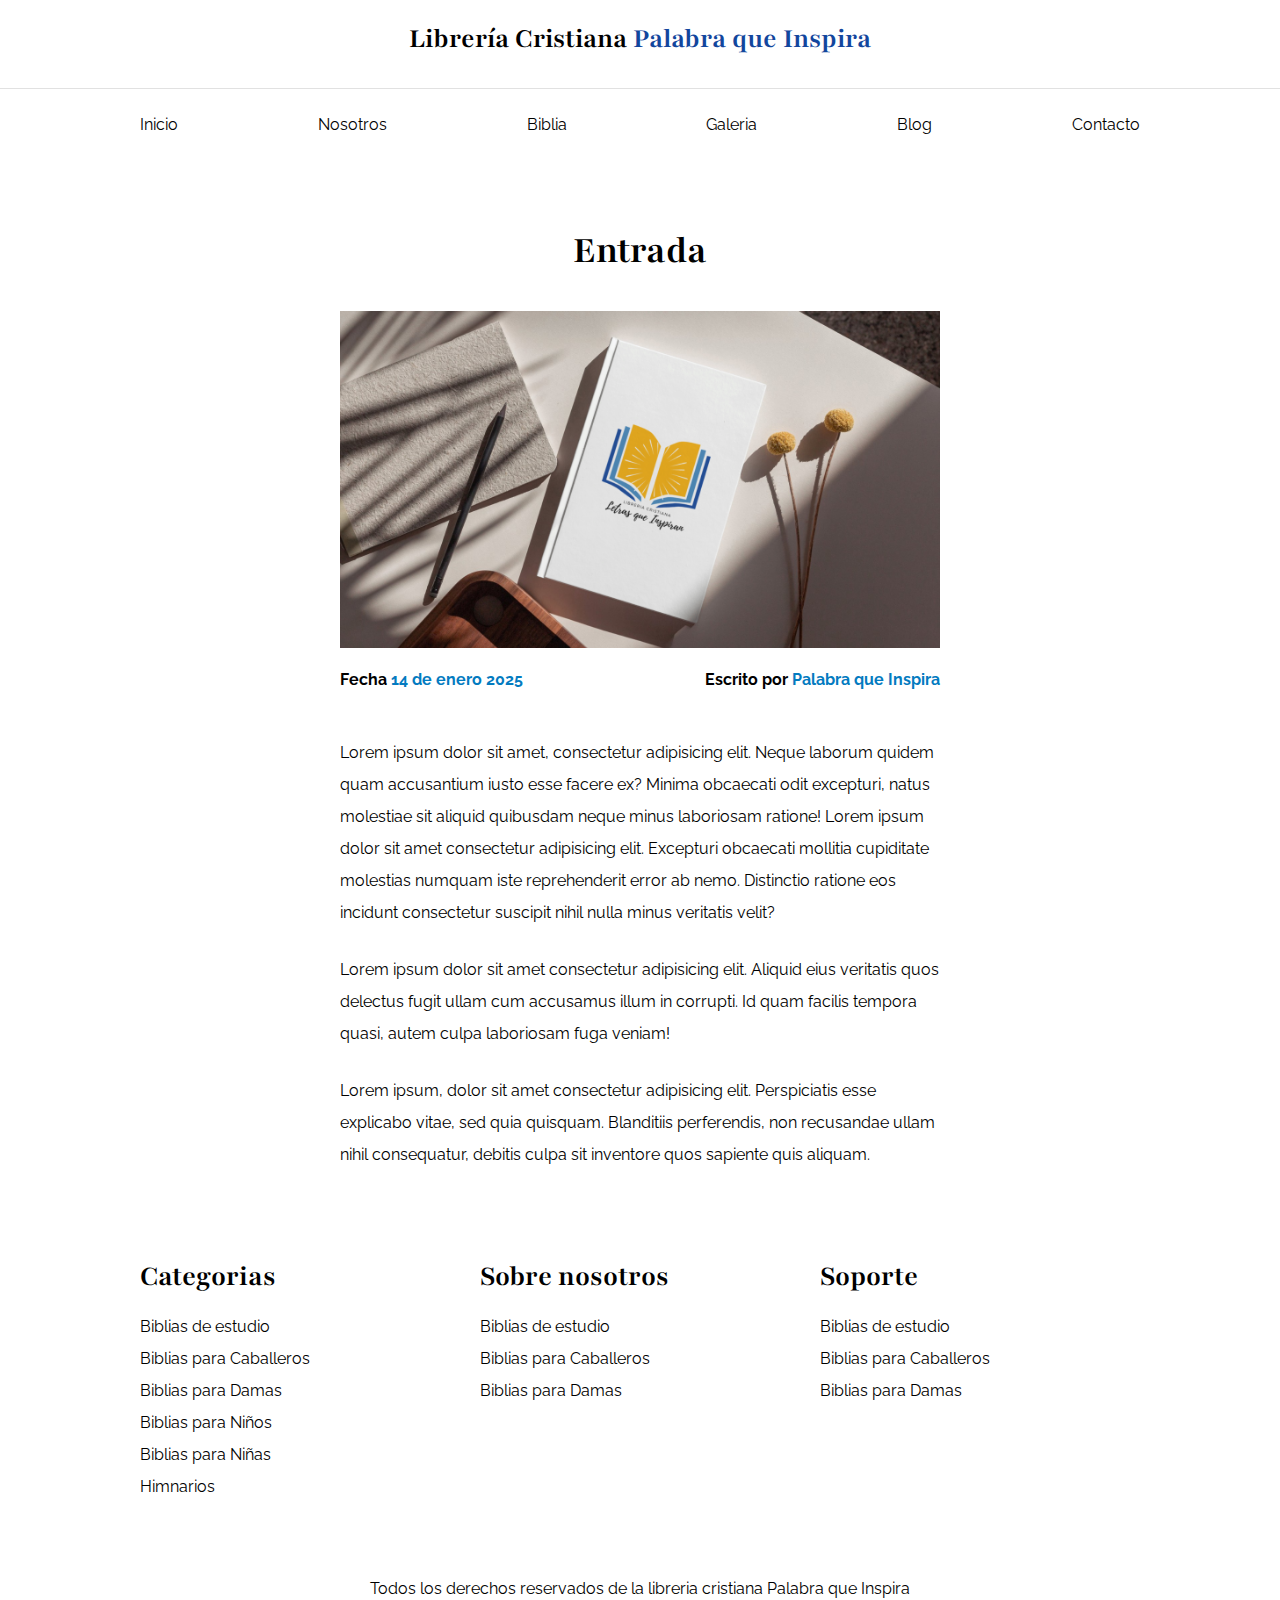
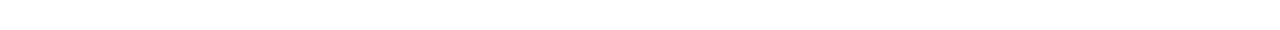
<file: entrada.html>
<!DOCTYPE html>
<html lang="en">

<head>
    <meta charset="UTF-8">
    <meta name="viewport" content="width=device-width, initial-scale=1.0">
    <title>Ecommerce - Entrada</title>
    <link rel="stylesheet" href="css/normalice.css">
    <link rel="preconnect" href="https://fonts.googleapis.com">
    <link rel="preconnect" href="https://fonts.gstatic.com" crossorigin>
    <link
        href="https://fonts.googleapis.com/css2?family=Playfair:ital,opsz,wght@0,5..1200,300..900;1,5..1200,300..900&family=Raleway:ital,wght@0,100..900;1,100..900&display=swap"
        rel="stylesheet">
    <link rel="stylesheet" href="css/style.css">
</head>

<body>

    <head>
        <h1 class="nombre-sitio">Librería Cristiana <span>Palabra que Inspira</span></h1>
    </head>
    <div class="contenedor-navegacion">
        <nav class="nav-principal contenedor">
            <a href="index.html">Inicio</a>
            <a href="nosotros.html">Nosotros</a>
            <a href="biblia.html">Biblia</a>
            <a href="galeria.html">Galeria</a>
            <a href="blog.html">Blog</a>
            <a href="contacto.html">Contacto</a>
        </nav>
    </div>

    <main class="contenido-principal">
        <h2 class="text-center">Entrada</h2>

        <article class="entrada contenido-entrada-blog">
            <div class="imagen">
                <img src="/img/nosotros.png" alt="imagen block">
            </div>
            <div class="contenido-blog">
                <div class="entrada-meta">
                    <p>Fecha <span>14 de enero 2025</span></p>
                    <p>Escrito por <span>Palabra que Inspira</span></p>
                </div>
                <div class="entrada-blog">
                    <p>Lorem ipsum dolor sit amet, consectetur adipisicing elit. Neque laborum quidem quam
                        accusantium iusto esse facere ex? Minima obcaecati odit excepturi, natus molestiae sit
                        aliquid quibusdam neque minus laboriosam ratione!
                        Lorem ipsum dolor sit amet consectetur adipisicing elit. Excepturi obcaecati mollitia
                        cupiditate molestias numquam iste reprehenderit error ab nemo. Distinctio ratione eos
                        incidunt consectetur suscipit nihil nulla minus veritatis velit?</p>
                    <p>Lorem ipsum dolor sit amet consectetur adipisicing elit. Aliquid eius veritatis quos delectus
                        fugit
                        ullam cum accusamus illum in corrupti. Id quam facilis tempora quasi, autem culpa laboriosam
                        fuga
                        veniam!</p>
                    <p>Lorem ipsum, dolor sit amet consectetur adipisicing elit. Perspiciatis esse explicabo vitae, sed
                        quia
                        quisquam. Blanditiis perferendis, non recusandae ullam nihil consequatur, debitis culpa sit
                        inventore quos sapiente quis aliquam.</p>
                </div>
            </div>
        </article>

    </main>

    <footer class="site-footer ">
        <div class="grid-footer contenedor">
            <div>
                <h3>Categorias</h3>
                <nav class="footer-menu">
                    <a href="#">Biblias de estudio</a>
                    <a href="#">Biblias para Caballeros</a>
                    <a href="#">Biblias para Damas</a>
                    <a href="#">Biblias para Niños</a>
                    <a href="#">Biblias para Niñas</a>
                    <a href="#">Himnarios</a>
                </nav>
            </div>
            <div>
                <h3>Sobre nosotros</h3>
                <nav class="footer-menu">
                    <a href="#">Biblias de estudio</a>
                    <a href="#">Biblias para Caballeros</a>
                    <a href="#">Biblias para Damas</a>
                </nav>
            </div>
            <div>
                <h3>Soporte</h3>
                <nav class="footer-menu">
                    <a href="#">Biblias de estudio</a>
                    <a href="#">Biblias para Caballeros</a>
                    <a href="#">Biblias para Damas</a>

                </nav>
            </div>
        </div>
        <p class="copyright">Todos los derechos reservados de la libreria cristiana Palabra que Inspira</p>
    </footer>
</body>

</html>
</file>
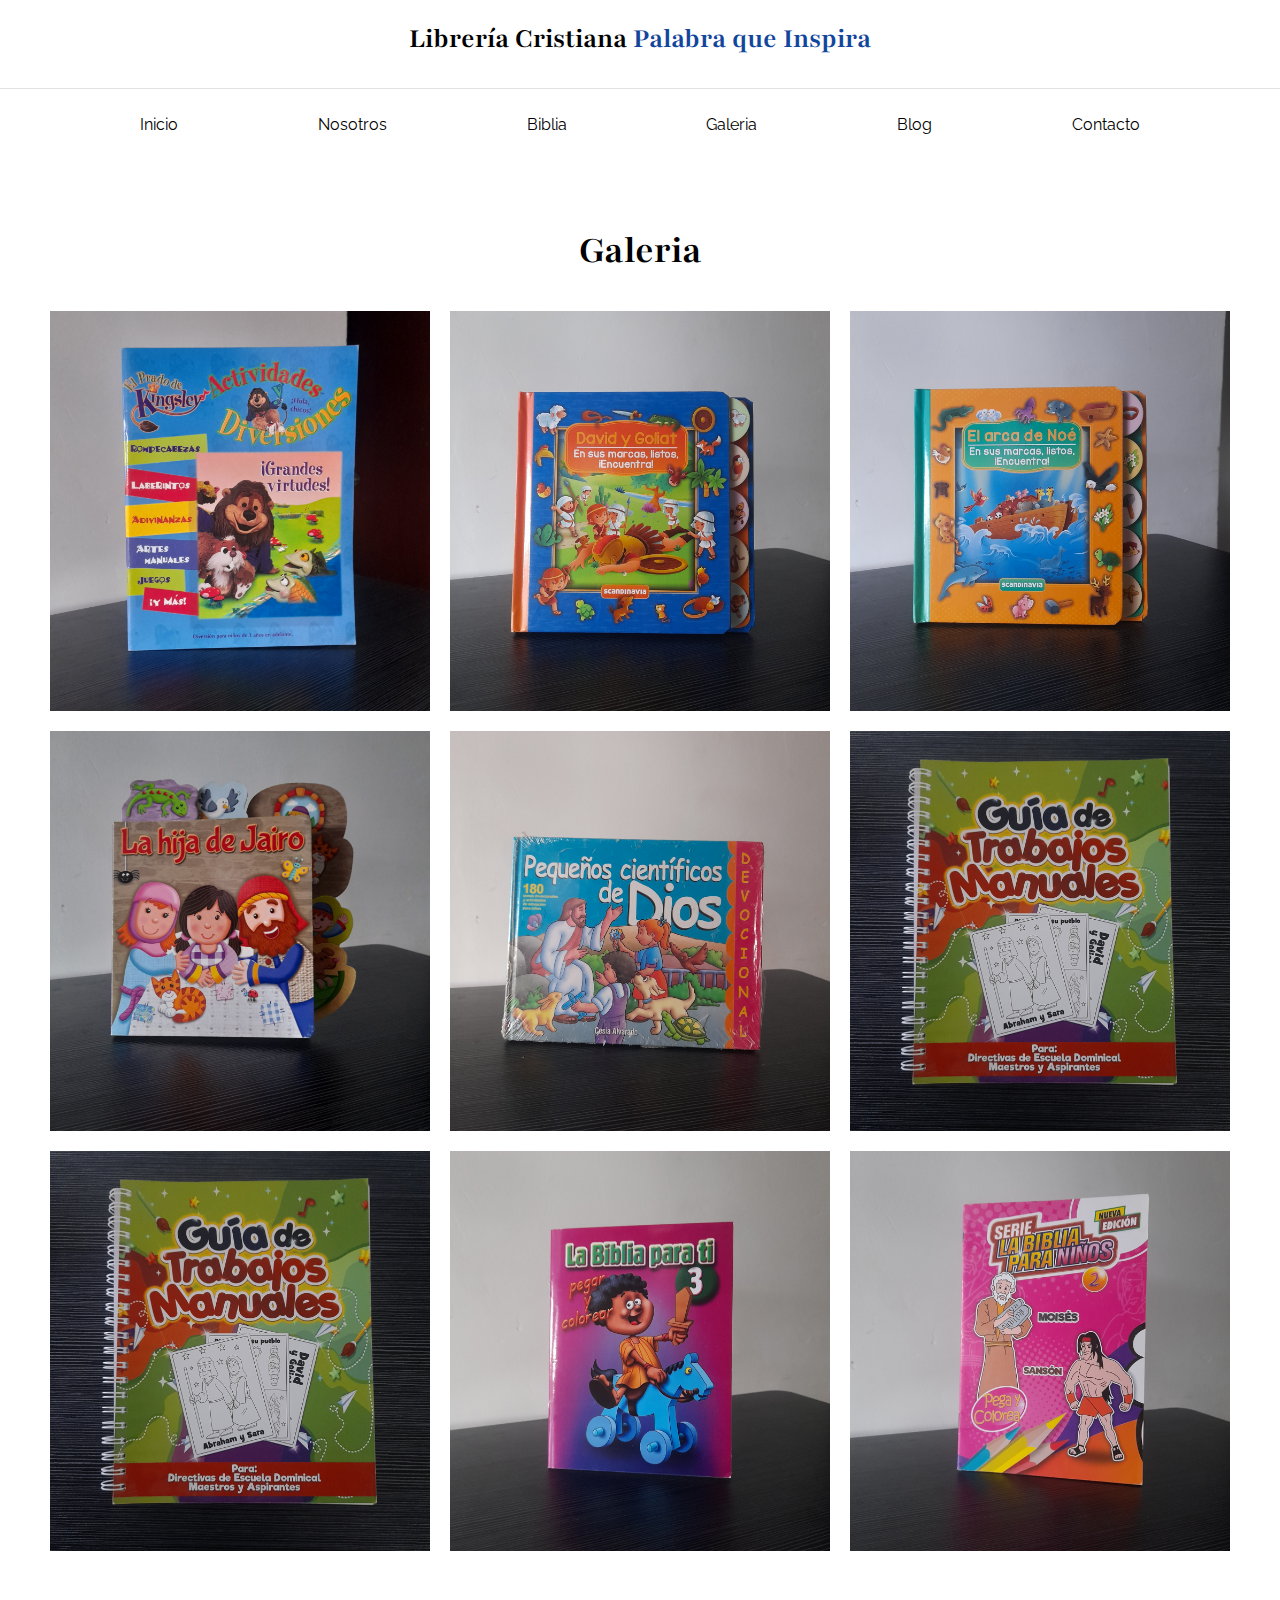
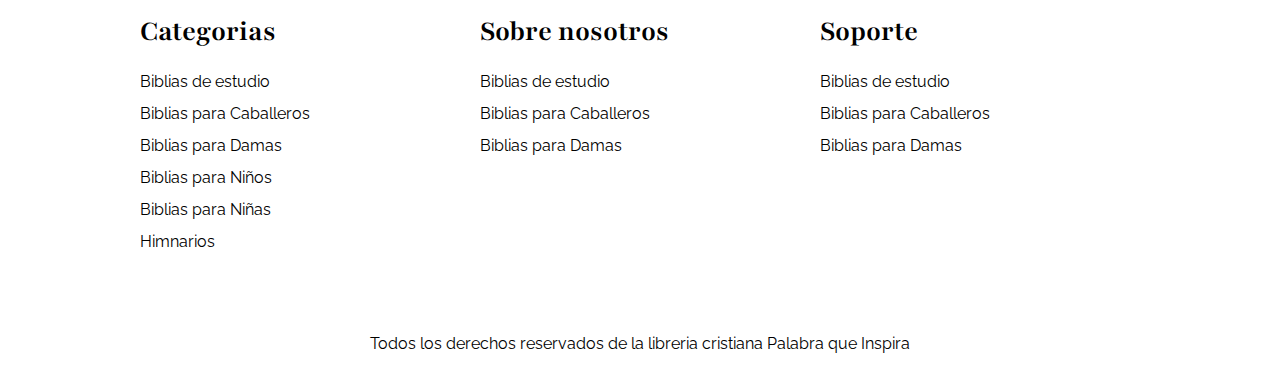
<file: galeria.html>
<!DOCTYPE html>
<html lang="en">

<head>
    <meta charset="UTF-8">
    <meta name="viewport" content="width=device-width, initial-scale=1.0">
    <title>Ecommerce - Galeria</title>
    <link rel="stylesheet" href="css/normalice.css">
    <link rel="preconnect" href="https://fonts.googleapis.com">
    <link rel="preconnect" href="https://fonts.gstatic.com" crossorigin>
    <link
        href="https://fonts.googleapis.com/css2?family=Playfair:ital,opsz,wght@0,5..1200,300..900;1,5..1200,300..900&family=Raleway:ital,wght@0,100..900;1,100..900&display=swap"
        rel="stylesheet">
    <link rel="stylesheet" href="css/style.css">
</head>

<body>

    <head>
        <h1 class="nombre-sitio">Librería Cristiana <span>Palabra que Inspira</span></h1>
    </head>
    <div class="contenedor-navegacion">
        <nav class="nav-principal contenedor">
            <a href="index.html">Inicio</a>
            <a href="nosotros.html">Nosotros</a>
            <a href="biblia.html">Biblia</a>
            <a href="galeria.html">Galeria</a>
            <a href="blog.html">Blog</a>
            <a href="contacto.html">Contacto</a>
        </nav>
    </div>

    <main class="contenido-principal">
        <h2 class="text-center">Galeria</h2>

        <ul class="galeria">
            <li>
                <a href="/img/juegos/Actividades el prado de kingsley.jpg">
                    <img src="/img/juegos/Actividades el prado de kingsley.jpg" alt="">
                </a>
            </li>
            <li>
                <a href="/img/juegos/Cartilla David y Goliat.jpg">
                    <img src="/img/juegos/Cartilla David y Goliat.jpg" alt="">
                </a>
            </li>
            <li>
                <a href="/img/juegos/Cartilla el arca de Noe.jpg">
                    <img src="/img/juegos/Cartilla el arca de Noe.jpg" alt="">
                </a>
            </li>
            <li>
                <a href="/img/juegos/Cartilla la hija de Jairo.jpg">
                    <img src="/img/juegos/Cartilla la hija de Jairo.jpg" alt="">
                </a>
            </li>
            <li>
                <a href="/img/juegos/Cartilla pequeños cientificos de Dios.jpg">
                    <img src="/img/juegos/Cartilla pequeños cientificos de Dios.jpg" alt="">
                </a>
            </li>
            <li>
                <a href="/img/juegos/Guia de trabajos manuales.jpg">
                    <img src="/img/juegos/Guia de trabajos manuales.jpg" alt="">
                </a>
            </li>
            <li>
                <a href="/img/juegos/Guia de trabajos manuales.jpg">
                    <img src="/img/juegos/Guia de trabajos manuales.jpg" alt="">
                </a>
            </li>
            <li>
                <a href="/img/juegos/La biblia para ti.jpg">
                    <img src="/img/juegos/La biblia para ti.jpg" alt="">
                </a>
            </li>

            <li>
                <a href="/img/juegos/Serie de la biblia para niños.jpg">
                    <img src="/img/juegos/Serie de la biblia para niños.jpg" alt="">
                </a>
            </li>
        </ul>

    </main>

    <footer class="site-footer ">
        <div class="grid-footer contenedor">
            <div>
                <h3>Categorias</h3>
                <nav class="footer-menu">
                    <a href="#">Biblias de estudio</a>
                    <a href="#">Biblias para Caballeros</a>
                    <a href="#">Biblias para Damas</a>
                    <a href="#">Biblias para Niños</a>
                    <a href="#">Biblias para Niñas</a>
                    <a href="#">Himnarios</a>
                </nav>
            </div>
            <div>
                <h3>Sobre nosotros</h3>
                <nav class="footer-menu">
                    <a href="#">Biblias de estudio</a>
                    <a href="#">Biblias para Caballeros</a>
                    <a href="#">Biblias para Damas</a>
                </nav>
            </div>
            <div>
                <h3>Soporte</h3>
                <nav class="footer-menu">
                    <a href="#">Biblias de estudio</a>
                    <a href="#">Biblias para Caballeros</a>
                    <a href="#">Biblias para Damas</a>

                </nav>
            </div>
        </div>
        <p class="copyright">Todos los derechos reservados de la libreria cristiana Palabra que Inspira</p>
    </footer>
</body>

</html>
</file>
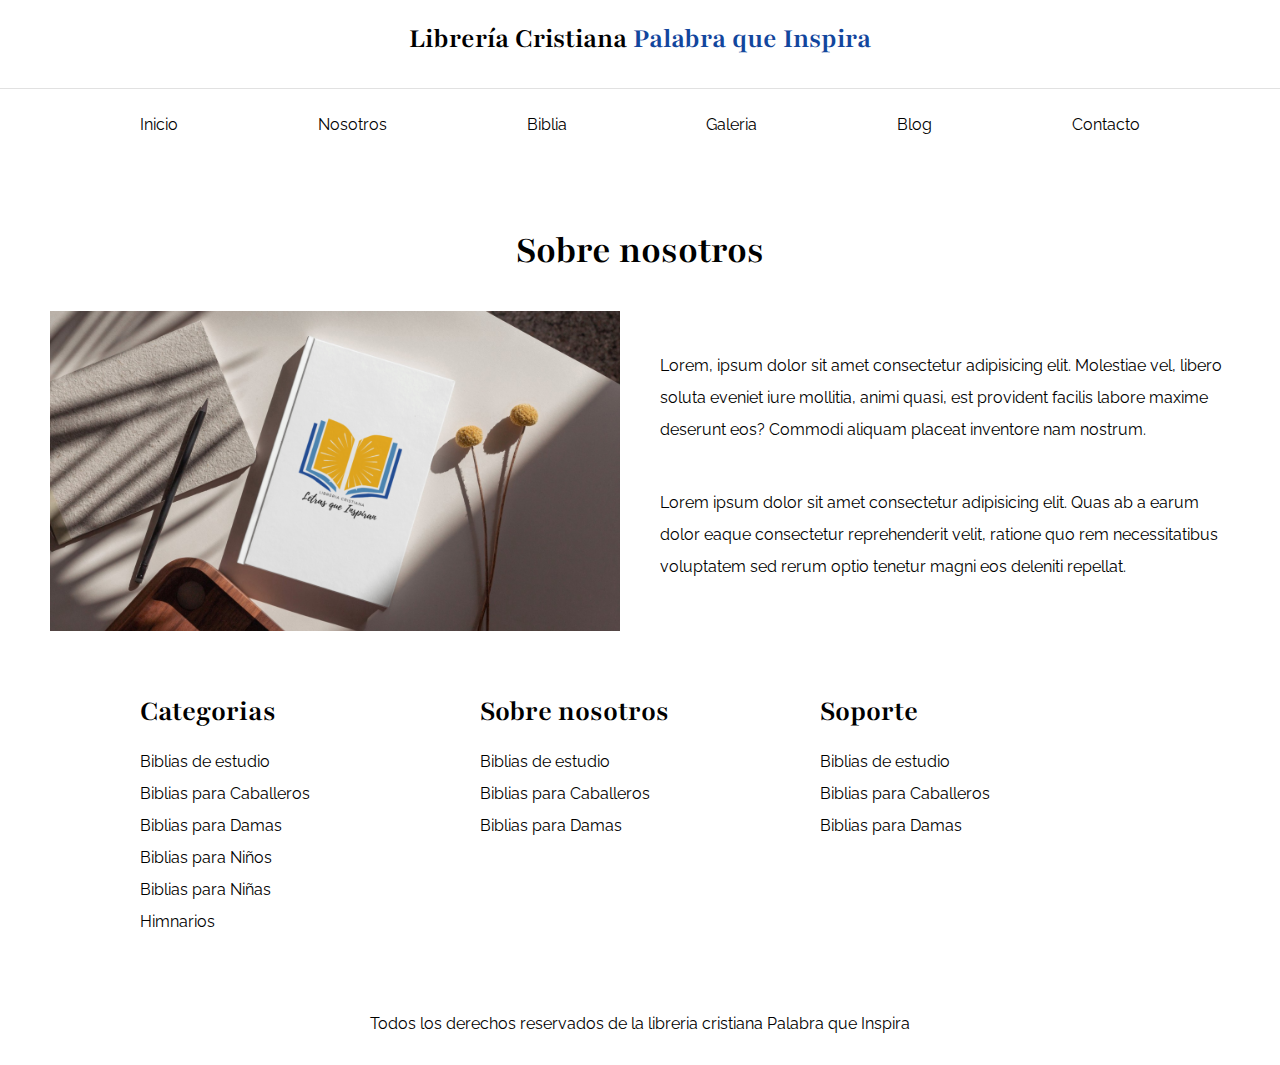
<file: nosotros.html>
<!DOCTYPE html>
<html lang="en">

<head>
    <meta charset="UTF-8">
    <meta name="viewport" content="width=device-width, initial-scale=1.0">
    <title>Ecommerce - Nosotros</title>
    <link rel="stylesheet" href="css/normalice.css">
    <link rel="preconnect" href="https://fonts.googleapis.com">
    <link rel="preconnect" href="https://fonts.gstatic.com" crossorigin>
    <link
        href="https://fonts.googleapis.com/css2?family=Playfair:ital,opsz,wght@0,5..1200,300..900;1,5..1200,300..900&family=Raleway:ital,wght@0,100..900;1,100..900&display=swap"
        rel="stylesheet">
    <link rel="stylesheet" href="css/style.css">
</head>

<body>

    <head>
        <h1 class="nombre-sitio">Librería Cristiana <span>Palabra que Inspira</span></h1>
    </head>
    <div class="contenedor-navegacion">
        <nav class="nav-principal contenedor">
            <a href="index.html">Inicio</a>
            <a href="nosotros.html">Nosotros</a>
            <a href="biblia.html">Biblia</a>
            <a href="galeria.html">Galeria</a>
            <a href="blog.html">Blog</a>
            <a href="contacto.html">Contacto</a>
        </nav>
    </div>

    <main class="contenido-principal">
        <h2 class="text-center">Sobre nosotros</h2>

        <div class="contenido-nosotros">
            <div class="imagen">
                <img src="img/nosotros.png" alt="imagen sobre nosotros">
            </div>
            <div class="informacion-nosotros">
                <p>Lorem, ipsum dolor sit amet consectetur adipisicing elit. Molestiae vel, libero soluta eveniet iure
                    mollitia, animi quasi, est provident facilis labore maxime deserunt eos? Commodi aliquam placeat
                    inventore nam nostrum.</p>
                <p>Lorem ipsum dolor sit amet consectetur adipisicing elit. Quas ab a earum dolor eaque consectetur
                    reprehenderit velit, ratione quo rem necessitatibus voluptatem sed rerum optio tenetur magni eos
                    deleniti repellat.</p>
            </div>
        </div>
        
    </main>

    <footer class="site-footer ">
        <div class="grid-footer contenedor">
            <div>
                <h3>Categorias</h3>
                <nav class="footer-menu">
                    <a href="#">Biblias de estudio</a>
                    <a href="#">Biblias para Caballeros</a>
                    <a href="#">Biblias para Damas</a>
                    <a href="#">Biblias para Niños</a>
                    <a href="#">Biblias para Niñas</a>
                    <a href="#">Himnarios</a>
                </nav>
            </div>
            <div>
                <h3>Sobre nosotros</h3>
                <nav class="footer-menu">
                    <a href="#">Biblias de estudio</a>
                    <a href="#">Biblias para Caballeros</a>
                    <a href="#">Biblias para Damas</a>
                </nav>
            </div>
            <div>
                <h3>Soporte</h3>
                <nav class="footer-menu">
                    <a href="#">Biblias de estudio</a>
                    <a href="#">Biblias para Caballeros</a>
                    <a href="#">Biblias para Damas</a>

                </nav>
            </div>
        </div>
        <p class="copyright">Todos los derechos reservados de la libreria cristiana Palabra que Inspira</p>
    </footer>
</body>

</html>
</file>
<file: css/style.css>
header {
    padding: 20px 0 0 0;
    background: white;
    text-align: center;
}
@media (min-width: 750px) {
    header {
        text-align: left;
    }
}


html {
    box-sizing: border-box;
    font-size: 62.5%;
    /*1REM = 10px*/
}

*,
*:before,
*:after {
    box-sizing: inherit;
}

body {
    font-family: "Raleway", serif;
    font-size: 1.6rem;
    line-height: 2;
    /*inter lineado*/
}

/*Globales*/

h1,
h2,
h3 {
    font-family: "Playfair", serif;
    margin: 0 0 2rem 0;
}

h1 {
    font-size: 4rem;
}

@media (min-width: 768px) {
    h1 {
        font-size: 5rem;
    }
}

h2 {
    font-size: 3.2rem;
}

@media (min-width: 768px) {
    h2 {
        font-size: 4rem;
    }
}

h3 {
    font-size: 2.4rem;
}

@media (min-width: 768px) {
    h3 {
        font-size: 3rem;
    }
}

a {
    text-decoration: none;
    /*es para quitar el subrayado*/
    color: #000;
}

.contenedor {
    max-width: 100rem;
    margin: 0 auto;
}

img {
    max-width: 100%;
    /*ancho del documento*/
    /* es para ajustar la imagen*/
    display: block;
}

.btn {
    background-color: #8cbc00;
    display: block;
    color: #ffff;
    text-transform: uppercase;
    /*MAYUSCULAS*/
    font-weight: 900;
    padding: 1rem;
    transition: background-color .3s ease-out;
    text-align: center;
    border: none;
    width: 100%;
}

@media (min-width: 768px) {
    .btn {
        width: auto;
    }
}

.btn:hover {
    background-color: #769c02;
    cursor: pointer;
    /*para agregar el cursor que es una manito*/
}

/*Utilidades*/

.text-center {
    text-align: center;
    /*sirve para central el texto*/
}

@media (min-width: px) {
    .max-width-30 {
        max-width: 30rem;
    }
}


/*Header y navegacion*/

.nombre-sitio {
    margin-top: 1rem;
    text-align: center;
    font-size: 2.9rem;
}

.nombre-sitio span {
    color: #12469d;
}

.contenedor-navegacion {
    border-top: .1rem solid #e1e1e1;
}

.nav-principal {
    padding: 2rem 0;
    display: flex;
    flex-direction: column;
    align-items: center;
}

@media (min-width: 768px) {
    .nav-principal {
        flex-direction: row;
        justify-content: space-between;
    }
}

.hero {
    background-image: url(../img/banner.png);
    /*imagen*/
    background-size: cover;
    background-position: center right;
    /*como quiero que se vea la imagen*/
    height: 25rem;
    /*altura de l amagen*/
}

@media (min-width: 768px) {
    .hero {
        height: 50rem;
    }
}

/*categorias*/

.categorias {
    padding: 5rem 0;
}

.categoria {
    margin-bottom: 3rem;
}

@media (min-width: px) {
    .categoria {
        margin-bottom: 0;
    }
}

.categoria img {
    max-width: 100%;
}

.categoria a {
    text-align: center;
    display: block;
    padding: 2rem;
    font-size: 2rem;
}

@media (min-width: 768px) {
    .izquierda img {
        border-top-left-radius: 2rem;
    }
}

@media (min-width: 768px) {
    .derecha img {
        border-top-right-radius: 2rem;
    }
}



/* es un seudo selector que se utiliza para cuando me posiciono sobre un elemento se dispara*/
.categoria a:hover {
    background-color: #12469d;
    color: #ffff;
    border-bottom-right-radius: 3rem;
}


@media (min-width: 768px) {
    .listado-categorias {
        display: grid;
        grid-template-columns: repeat(3, 1fr);
        /* repeat es para especificar cuantas veces se retiten los elementos y fr es el tamaño o la fracccion*/
        gap: 2rem;
        /* se utiliza para separar los elementos*/

    }
}

/*Bloque nosotros*/

.sobre-nosotros {
    background-image: linear-gradient(to bottom, transparent 50%, #12469d 50%, #12469d 100%),
        url(../img/nosotros.png);
    background-position: center, top left;
    /*posicionar la imagen*/
    background-repeat: no-repeat;
    /*para que no se repita la imagen*/
    background-size: 100%, 70rem;
}

@media (min-width: 768px) {
    .sobre-nosotros {
        background-image: linear-gradient(to right, transparent 50%, #12469d 50%, #12469d 100%),
            url(../img/nosotros.png);
        background-position: left center;
        /*posicionar la imagen*/
        padding: 10rem 0;
        /*para que no se repita la imagen*/
        background-size: 100%, 160rem;
    }
}

.sobre-nosotros-grid {
    display: grid;
    grid-template-rows: repeat(2, 1fr);
}

@media (min-width: 768px) {
    .sobre-nosotros-grid {
        grid-template-columns: repeat(2, 1fr);
        grid-template-rows: unset;
        column-gap: 10rem;
    }
}

.texto-nosotros {
    grid-row: 2 / 3;
    color: #fff;
    padding: 5rem;
}

@media (min-width: 768px) {
    .texto-nosotros {
        grid-column: 2 / 3;
    }
}

/*Listado de productos*/

.contenido-principal {
    padding-top: 5rem;
}

@media (min-width: 768px) {
    .contenido-principal {
        padding: 5rem;
    }
}

@media (min-width: 768px) {
    .listado-productos {
        display: grid;
        grid-template-columns: repeat(6, 1fr);
        gap: 2rem;
        /*gap: 2rem es lo mismo pero mas corto*/
    }

    .producto:nth-child(1) {
        grid-column-start: 1;
        grid-column-end: 7;
        /*grid-colums: 1 / 7 es lo mismo pero mas corto*/
        display: grid;
        grid-template-columns: 3fr 1fr;
    }

    .producto:nth-child(1) img {
        height: 60rem;
        width: 100%;
        object-fit: cover;
    }

    .producto:nth-child(2) {
        grid-column-start: 1;
        grid-column-end: 4;
    }

    .producto:nth-child(2) img,
    .producto:nth-child(3) img {
        height: 40rem;
        width: 100%;
        object-fit: cover;
    }

    .producto:nth-child(3) {
        grid-column-start: 4;
        grid-column-end: 7;
    }

    .producto:nth-child(4) {
        grid-column-start: 1;
        grid-column-end: 3;

    }

    .producto:nth-child(5) {
        grid-column-start: 3;
        grid-column-end: 5;
    }

    .producto:nth-child(6) {
        grid-column-start: 5;
        grid-column-end: 7;

    }

}

.producto {
    background-color: #12469d;
    margin-bottom: 2rem;
}

@media (min-width: 768px) {
    .producto {
        margin-bottom: 0;
    }
}

.producto:last-of-type {
    margin-bottom: 0;
}

.texto-producto h3 {
    margin: 0;
}

.texto-producto p {
    margin: 0 0 .5rem 0;
}

.texto-producto {
    text-align: center;
    color: #ffff;
    padding: 2rem;
}

.texto-producto .precio {
    font-size: 2.8rem;
    font-weight: 900;
}

/*.producto img:hover {
    transform: scale(.8);
}*/



/*Footer*/
---------------------------------------- .site-footer {
    border-top: 1px solid #e1e1e1;
    margin-top: 5rem;
    padding-top: 5rem;
    text-align: start;
}


.site-footer h3 {
    margin-bottom: .5rem;
    text-align: center;
}

@media (min-width: 1024px) {
    .site-footer h3 {
        text-align: left;
    }
}

@media (min-width: 768px) {
    .grid-footer {
        display: grid;
        grid-template-columns: repeat(3, 1fr);
        gap: 2rem;
    }
}

.grid-footer>div {
    margin-bottom: 2rem;
}

@media (min-width: px) {
    .grid-footer>div {
        margin: 0;
    }
}

.footer-menu a {
    display: block;
    text-align: center;
}

@media (min-width: 1024px) {
    .footer-menu a {
        text-align: left;
    }
}

.copyright {
    margin-top: 5rem;
    text-align: center;
}


/*Nosotros*/

.contenido-nosotros {
    display: grid;
    grid-template-columns: 1fr 2fr;
    grid-template-columns: repeat(auto-fit, minmax(30rem, 1fr));
    column-gap: 4rem;
}

.informacion-nosotros {
    display: flex;
    flex-direction: column;
    justify-content: center;
    padding: 5rem;
}

@media (min-width: 768px) {
    .informacion-nosotros {
        padding: 0;
    }
}

/*Blog*/

@media (min-width: 768px) {
    .contenedor-blog {
        display: grid;
        grid-template-columns: 2fr 1fr;
        column-gap: 4rem;
    }
}

.entrada {
    border-bottom: .1rem solid #e1e1e1;
    margin-bottom: 2rem;
}

.contenido-blog {
    padding: 2rem;
}

.entrada:last-of-type {
    border: none;
}

@media (min-width: 768px) {
    .entrada-meta {
        display: flex;
        justify-content: space-between;
    }

    .contenido-blog {
        padding: 0;
    }
}

.entrada-meta p {
    font-weight: 700;
}

.entrada-meta span {
    color: #037bc0;
}

/*entrada*/

@media (min-width: 768px) {
    .contenido-entrada-blog {
        width: 60rem;
        margin: 0 auto;
    }
}

.entrada h2 {
    text-align: center;
}

@media (min-width: 768px) {
    .entrada h2 {
        text-align: left;
    }
}

/*galeria*/

.galeria {
    list-style: none;
    /*para quitar la viñeta*/
    padding: 0;
    margin: 0;
    display: grid;
    grid-template-columns: repeat(2, 1fr);
    gap: 2rem;
}

@media (min-width: 768px) {
    .galeria {
        grid-template-columns: repeat(3, 1fr);
    }
}

.galeria img {
    width: 40rem;
    height: 40rem;
    object-fit: cover;
}

/*formulario*/

.formulario {
    max-width: 60rem;
    margin: 0 auto;
}

.formulario fieldset {
    border: .1rem solid black;
    margin-bottom: 2rem;
}

.formulario legend {
    background-color: #037bc0;
    width: 100%;
    text-align: center;
    color: #fff;
    text-transform: uppercase;
    font-weight: 600;
    padding: 1rem;
    margin-bottom: 4rem;
}

.campo {
    display: flex;
    margin-bottom: 2rem;
}

.campo label {
    flex-basis: 10rem;
}

.campo input:not([type="radio"]),
.campo textarea,
.campo select {
    flex: 1;
    border: .1rem solid #e1e1e1;
    padding: 1rem;
}

/* Carrito de compras */


.row {
    display: grid;
    grid-template-columns: repeat(2, 1fr);
    gap: 2rem;
}

.contenedor-carrito {
    display: flex;
    flex-direction: row;
    justify-content: flex-end;
    align-items: center;
}


ul {
    list-style: none;
}


/***************************************/

.u-pull-right {
    float: right;
}

.submenu {
    position: relative;
}

.submenu #carrito {
    display: none;
}

.submenu:hover #carrito {
    display: block;
    position: absolute;
    right: -18rem;

    top: 100%;
    z-index: 1;
    background-color: white;
    padding: 20px;
    min-height: 400px;
    min-width: 300px;
}


/* Buttons
–––––––––––––––––––––––––––––––––––––––––––––––––– */
.button,
button,
input[type="submit"],
input[type="reset"],
input[type="button"] {
    display: inline-block;
    height: 38px;
    padding: 0 30px;
    color: #555;
    text-align: center;
    font-size: 11px;
    font-weight: 600;
    line-height: 38px;
    letter-spacing: .1rem;
    text-transform: uppercase;
    text-decoration: none;
    white-space: nowrap;
    background-color: transparent;
    border-radius: 4px;
    border: 1px solid #bbb;
    cursor: pointer;
    box-sizing: border-box;
}

.button:hover,
button:hover,
input[type="submit"]:hover,
input[type="reset"]:hover,
input[type="button"]:hover,
.button:focus,
button:focus,
input[type="submit"]:focus,
input[type="reset"]:focus,
input[type="button"]:focus {
    color: #333;
    border-color: #888;
    outline: 0;
}

.button.button-primary,
button.button-primary,
input[type="submit"].button-primary,
input[type="reset"].button-primary,
input[type="button"].button-primary {
    color: #FFF;
    background-color: #33C3F0;
    border-color: #33C3F0;
}

.button.button-primary:hover,
button.button-primary:hover,
input[type="submit"].button-primary:hover,
input[type="reset"].button-primary:hover,
input[type="button"].button-primary:hover,
.button.button-primary:focus,
button.button-primary:focus,
input[type="submit"].button-primary:focus,
input[type="reset"].button-primary:focus,
input[type="button"].button-primary:focus {
    color: #FFF;
    background-color: #1EAEDB;
    border-color: #1EAEDB;
}



/* Tables
–––––––––––––––––––––––––––––––––––––––––––––––––– */
th,
td {
    padding: 12px 15px;
    text-align: left;
    border-bottom: 1px solid #E1E1E1;
}

th:first-child,
td:first-child {
    padding-left: 0;
}

th:last-child,
td:last-child {
    padding-right: 0;
}


/* Spacing
–––––––––––––––––––––––––––––––––––––––––––––––––– */
button,
.button {
    margin-bottom: 1rem;
}

input,
textarea,
select,
fieldset {
    margin-bottom: 1.5rem;
}

pre,
blockquote,
dl,
figure,
table,
p,
ul,
ol,
form {
    margin-bottom: 2.5rem;
}


/* Utilities
–––––––––––––––––––––––––––––––––––––––––––––––––– */
.u-full-width {
    width: 100%;
    box-sizing: border-box;
}


/* Clearing
–––––––––––––––––––––––––––––––––––––––––––––––––– */

/* Self Clearing Goodness */
.container:after,
.row:after,
.u-cf {
    content: "";
    display: table;
    clear: both;
}

/* Larger than mobile */
@media (min-width: 400px) {}

/* Larger than phablet (also point when grid becomes active) */
@media (min-width: 550px) {}

/* Larger than tablet */
@media (min-width: 750px) {}

/* Larger than desktop */
@media (min-width: 1000px) {}

/* Larger than Desktop HD */
@media (min-width: 1200px) {}



/* Grid
–––––––––––––––––––––––––––––––––––––––––––––––––– */
.container {
  position: relative;
  width: 100%;
  max-width: 960px;
  margin: 0 auto;
  padding: 0 20px;
  box-sizing: border-box; }
.column,
.columns {
  width: 100%;
  float: left;
  box-sizing: border-box; }

/* For devices larger than 400px */
@media (min-width: 400px) {
  .container {
    width: 85%;
    padding: 0; }
}

/* For devices larger than 550px */
@media (min-width: 550px) {
  .container {
    width: 80%; }
  .column,
  .columns {
    margin-left: 4%; }
  .column:first-child,
  .columns:first-child {
    margin-left: 0; }

  .one.column,
  .one.columns                    { width: 4.66666666667%; }
  .two.columns                    { width: 13.3333333333%; }
  .three.columns                  { width: 22%;            }
  .four.columns                   { width: 30.6666666667%; }
  .five.columns                   { width: 39.3333333333%; }
  .six.columns                    { width: 48%;            }
  .seven.columns                  { width: 56.6666666667%; }
  .eight.columns                  { width: 65.3333333333%; }
  .nine.columns                   { width: 74.0%;          }
  .ten.columns                    { width: 82.6666666667%; }
  .eleven.columns                 { width: 91.3333333333%; }
  .twelve.columns                 { width: 100%; margin-left: 0; }

  .one-third.column               { width: 30.6666666667%; }
  .two-thirds.column              { width: 65.3333333333%; }

  .one-half.column                { width: 48%; }

  /* Offsets */
  .offset-by-one.column,
  .offset-by-one.columns          { margin-left: 8.66666666667%; }
  .offset-by-two.column,
  .offset-by-two.columns          { margin-left: 17.3333333333%; }
  .offset-by-three.column,
  .offset-by-three.columns        { margin-left: 26%;            }
  .offset-by-four.column,
  .offset-by-four.columns         { margin-left: 34.6666666667%; }
  .offset-by-five.column,
  .offset-by-five.columns         { margin-left: 43.3333333333%; }
  .offset-by-six.column,
  .offset-by-six.columns          { margin-left: 52%;            }
  .offset-by-seven.column,
  .offset-by-seven.columns        { margin-left: 60.6666666667%; }
  .offset-by-eight.column,
  .offset-by-eight.columns        { margin-left: 69.3333333333%; }
  .offset-by-nine.column,
  .offset-by-nine.columns         { margin-left: 78.0%;          }
  .offset-by-ten.column,
  .offset-by-ten.columns          { margin-left: 86.6666666667%; }
  .offset-by-eleven.column,
  .offset-by-eleven.columns       { margin-left: 95.3333333333%; }

  .offset-by-one-third.column,
  .offset-by-one-third.columns    { margin-left: 34.6666666667%; }
  .offset-by-two-thirds.column,
  .offset-by-two-thirds.columns   { margin-left: 69.3333333333%; }

  .offset-by-one-half.column,
  .offset-by-one-half.columns     { margin-left: 52%; }

}

.borrar-producto {
    background-color: red;
    border-radius: 50%;
    padding: 5px 10px;
    text-decoration: none;
    color: white;
    font-weight: bold;
}
</file>
<file: css/normalice.css>
/*! normalize.css v8.0.1 | MIT License | github.com/necolas/normalize.css */

/* Document
   ========================================================================== */

/**
 * 1. Correct the line height in all browsers.
 * 2. Prevent adjustments of font size after orientation changes in iOS.
 */

 html {
    line-height: 1.15; /* 1 */
    -webkit-text-size-adjust: 100%; /* 2 */
  }
  
  /* Sections
     ========================================================================== */
  
  /**
   * Remove the margin in all browsers.
   */
  
  body {
    margin: 0;
  }
  
  /**
   * Render the `main` element consistently in IE.
   */
  
  main {
    display: block;
  }
  
  /**
   * Correct the font size and margin on `h1` elements within `section` and
   * `article` contexts in Chrome, Firefox, and Safari.
   */
  
  h1 {
    font-size: 2em;
    margin: 0.67em 0;
  }
  
  /* Grouping content
     ========================================================================== */
  
  /**
   * 1. Add the correct box sizing in Firefox.
   * 2. Show the overflow in Edge and IE.
   */
  
  hr {
    box-sizing: content-box; /* 1 */
    height: 0; /* 1 */
    overflow: visible; /* 2 */
  }
  
  /**
   * 1. Correct the inheritance and scaling of font size in all browsers.
   * 2. Correct the odd `em` font sizing in all browsers.
   */
  
  pre {
    font-family: monospace, monospace; /* 1 */
    font-size: 1em; /* 2 */
  }
  
  /* Text-level semantics
     ========================================================================== */
  
  /**
   * Remove the gray background on active links in IE 10.
   */
  
  a {
    background-color: transparent;
  }
  
  /**
   * 1. Remove the bottom border in Chrome 57-
   * 2. Add the correct text decoration in Chrome, Edge, IE, Opera, and Safari.
   */
  
  abbr[title] {
    border-bottom: none; /* 1 */
    text-decoration: underline; /* 2 */
    text-decoration: underline dotted; /* 2 */
  }
  
  /**
   * Add the correct font weight in Chrome, Edge, and Safari.
   */
  
  b,
  strong {
    font-weight: bolder;
  }
  
  /**
   * 1. Correct the inheritance and scaling of font size in all browsers.
   * 2. Correct the odd `em` font sizing in all browsers.
   */
  
  code,
  kbd,
  samp {
    font-family: monospace, monospace; /* 1 */
    font-size: 1em; /* 2 */
  }
  
  /**
   * Add the correct font size in all browsers.
   */
  
  small {
    font-size: 80%;
  }
  
  /**
   * Prevent `sub` and `sup` elements from affecting the line height in
   * all browsers.
   */
  
  sub,
  sup {
    font-size: 75%;
    line-height: 0;
    position: relative;
    vertical-align: baseline;
  }
  
  sub {
    bottom: -0.25em;
  }
  
  sup {
    top: -0.5em;
  }
  
  /* Embedded content
     ========================================================================== */
  
  /**
   * Remove the border on images inside links in IE 10.
   */
  
  img {
    border-style: none;
  }
  
  /* Forms
     ========================================================================== */
  
  /**
   * 1. Change the font styles in all browsers.
   * 2. Remove the margin in Firefox and Safari.
   */
  
  button,
  input,
  optgroup,
  select,
  textarea {
    font-family: inherit; /* 1 */
    font-size: 100%; /* 1 */
    line-height: 1.15; /* 1 */
    margin: 0; /* 2 */
  }
  
  /**
   * Show the overflow in IE.
   * 1. Show the overflow in Edge.
   */
  
  button,
  input { /* 1 */
    overflow: visible;
  }
  
  /**
   * Remove the inheritance of text transform in Edge, Firefox, and IE.
   * 1. Remove the inheritance of text transform in Firefox.
   */
  
  button,
  select { /* 1 */
    text-transform: none;
  }
  
  /**
   * Correct the inability to style clickable types in iOS and Safari.
   */
  
  button,
  [type="button"],
  [type="reset"],
  [type="submit"] {
    -webkit-appearance: button;
  }
  
  /**
   * Remove the inner border and padding in Firefox.
   */
  
  button::-moz-focus-inner,
  [type="button"]::-moz-focus-inner,
  [type="reset"]::-moz-focus-inner,
  [type="submit"]::-moz-focus-inner {
    border-style: none;
    padding: 0;
  }
  
  /**
   * Restore the focus styles unset by the previous rule.
   */
  
  button:-moz-focusring,
  [type="button"]:-moz-focusring,
  [type="reset"]:-moz-focusring,
  [type="submit"]:-moz-focusring {
    outline: 1px dotted ButtonText;
  }
  
  /**
   * Correct the padding in Firefox.
   */
  
  fieldset {
    padding: 0.35em 0.75em 0.625em;
  }
  
  /**
   * 1. Correct the text wrapping in Edge and IE.
   * 2. Correct the color inheritance from `fieldset` elements in IE.
   * 3. Remove the padding so developers are not caught out when they zero out
   *    `fieldset` elements in all browsers.
   */
  
  legend {
    box-sizing: border-box; /* 1 */
    color: inherit; /* 2 */
    display: table; /* 1 */
    max-width: 100%; /* 1 */
    padding: 0; /* 3 */
    white-space: normal; /* 1 */
  }
  
  /**
   * Add the correct vertical alignment in Chrome, Firefox, and Opera.
   */
  
  progress {
    vertical-align: baseline;
  }
  
  /**
   * Remove the default vertical scrollbar in IE 10+.
   */
  
  textarea {
    overflow: auto;
  }
  
  /**
   * 1. Add the correct box sizing in IE 10.
   * 2. Remove the padding in IE 10.
   */
  
  [type="checkbox"],
  [type="radio"] {
    box-sizing: border-box; /* 1 */
    padding: 0; /* 2 */
  }
  
  /**
   * Correct the cursor style of increment and decrement buttons in Chrome.
   */
  
  [type="number"]::-webkit-inner-spin-button,
  [type="number"]::-webkit-outer-spin-button {
    height: auto;
  }
  
  /**
   * 1. Correct the odd appearance in Chrome and Safari.
   * 2. Correct the outline style in Safari.
   */
  
  [type="search"] {
    -webkit-appearance: textfield; /* 1 */
    outline-offset: -2px; /* 2 */
  }
  
  /**
   * Remove the inner padding in Chrome and Safari on macOS.
   */
  
  [type="search"]::-webkit-search-decoration {
    -webkit-appearance: none;
  }
  
  /**
   * 1. Correct the inability to style clickable types in iOS and Safari.
   * 2. Change font properties to `inherit` in Safari.
   */
  
  ::-webkit-file-upload-button {
    -webkit-appearance: button; /* 1 */
    font: inherit; /* 2 */
  }
  
  /* Interactive
     ========================================================================== */
  
  /*
   * Add the correct display in Edge, IE 10+, and Firefox.
   */
  
  details {
    display: block;
  }
  
  /*
   * Add the correct display in all browsers.
   */
  
  summary {
    display: list-item;
  }
  
  /* Misc
     ========================================================================== */
  
  /**
   * Add the correct display in IE 10+.
   */
  
  template {
    display: none;
  }
  
  /**
   * Add the correct display in IE 10.
   */
  
  [hidden] {
    display: none;
  }
</file>
